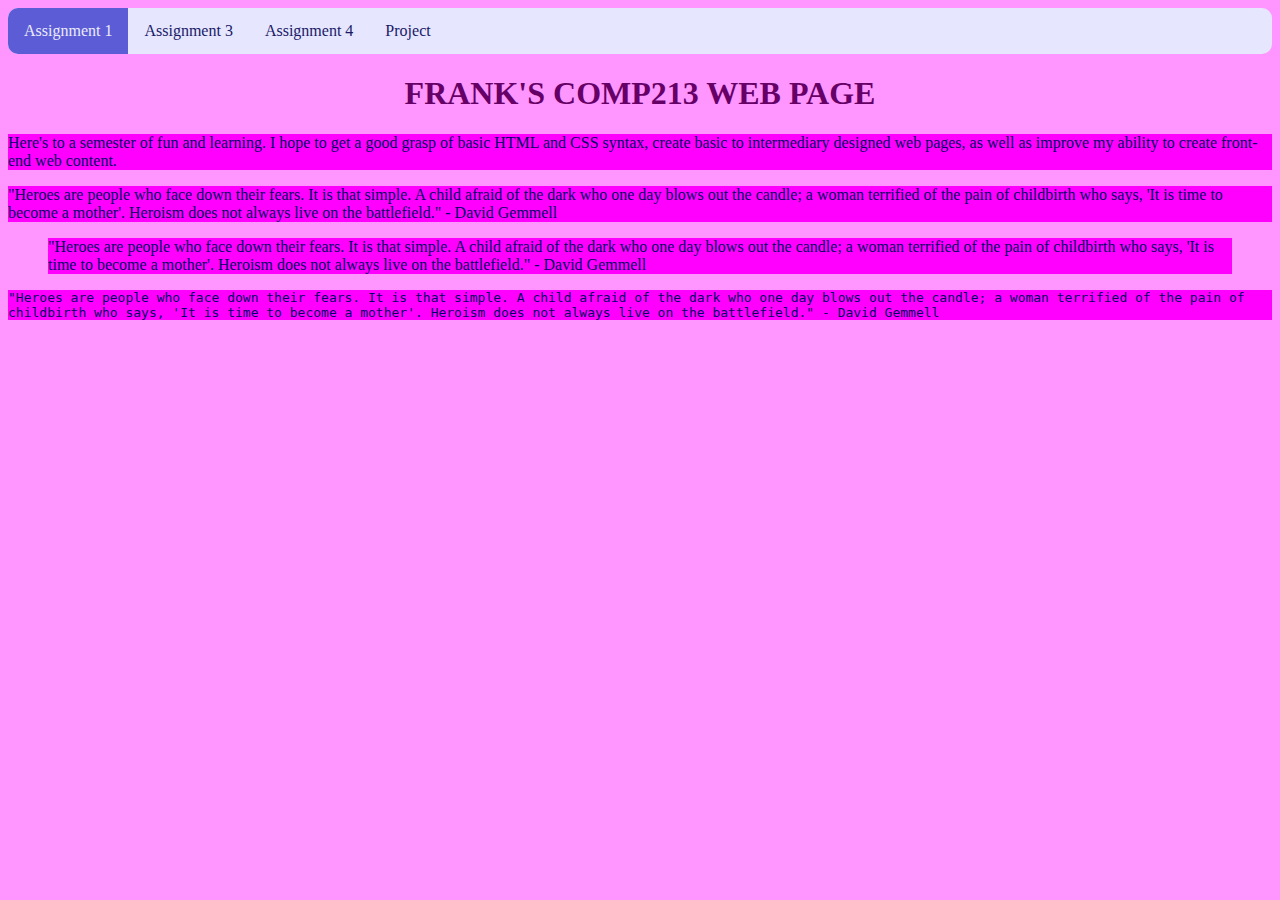
<file: assignment1.html>
<!DOCTYPE html>
<html>
<head>
	<link rel="stylesheet" type="text/css" href="COMP213style.css">
	<title>Assignment 01</title>
	<meta charset="utf-8">
	<meta name="author" content="Frank Zhou">
</head>
<body>
	<nav>
	<ul>
	<li><a class="active" href="#">Assignment 1</a></li>
	<li><a href="assignment3.html">Assignment 3</a></li>
	<li><a href="assignment4.html">Assignment 4</a></li>
	<li><a href="finalproject/projecthome.html">Project</a></li>
	</ul>
	</nav>
<main>
	<h1 id="index">Frank's COMP213 Web Page</h1>
	<p>Here's to a semester of fun and learning. I hope to get a good grasp of basic HTML
	and CSS syntax, create basic to intermediary designed web pages, as well as improve
	my ability to create front-end web content.</p>
	<!-- Above is what I plan to learn throughout the semester -->
	<p>"Heroes are people who face down their fears. It is that simple. A child afraid of the dark who one day blows out the candle; a woman terrified of the pain of childbirth who says, 'It is time to become a mother'. Heroism does not always live on the battlefield." - David Gemmell</p>
	<blockquote>"Heroes are people who face down their fears. It is that simple. A child afraid of the dark who one day blows out the candle; a woman terrified of the pain of childbirth who says, 'It is time to become a mother'. Heroism does not always live on the battlefield." - David Gemmell</blockquote>
	<pre>"Heroes are people who face down their fears. It is that simple. A child afraid of the dark who one day blows out the candle; a woman terrified of the pain of childbirth who says, 'It is time to become a mother'. Heroism does not always live on the battlefield." - David Gemmell</pre>
</main>
</body>
</html>
</file>
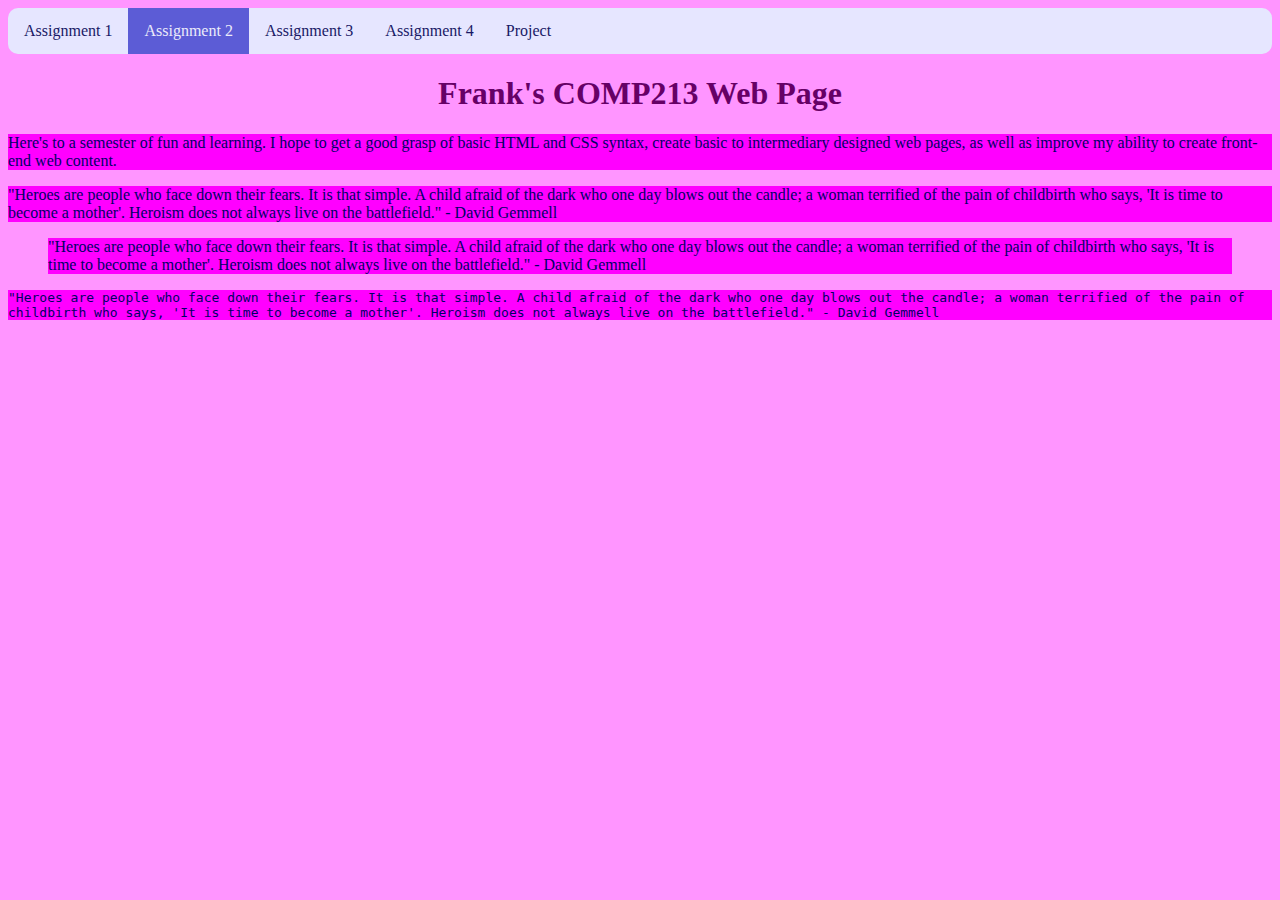
<file: assignment2.html>
<!DOCTYPE html>
<html>
<head>
	<link rel="stylesheet" type="text/css" href="COMP213style.css">
	<title>Assignment 02</title>
	<meta charset="utf-8">
	<meta name="author" content="Frank Zhou">
</head>
<body>
	<nav>
	<ul>
	<li><a href="assignment1.html">Assignment 1</a></li>
	<li><a class="active" href="#">Assignment 2</a></li>
	<li><a href="assignment3.html">Assignment 3</a></li>
	<li><a href="assignemnt4.html">Assignment 4</a></li>
	<li><a href="finalproject/projecthome.html">Project</a></li>
	</ul>
	</nav>
<main>
	<h1>Frank's COMP213 Web Page</h1>
	<p>Here's to a semester of fun and learning. I hope to get a good grasp of basic HTML
	and CSS syntax, create basic to intermediary designed web pages, as well as improve
	my ability to create front-end web content.</p>
	<!-- Above is what I plan to learn throughout the semester -->
	<p>"Heroes are people who face down their fears. It is that simple. A child afraid of the dark who one day blows out the candle; a woman terrified of the pain of childbirth who says, 'It is time to become a mother'. Heroism does not always live on the battlefield." - David Gemmell</p>
	<blockquote>"Heroes are people who face down their fears. It is that simple. A child afraid of the dark who one day blows out the candle; a woman terrified of the pain of childbirth who says, 'It is time to become a mother'. Heroism does not always live on the battlefield." - David Gemmell</blockquote>
	<pre>"Heroes are people who face down their fears. It is that simple. A child afraid of the dark who one day blows out the candle; a woman terrified of the pain of childbirth who says, 'It is time to become a mother'. Heroism does not always live on the battlefield." - David Gemmell</pre>
</main>
</body>
</html>
</file>
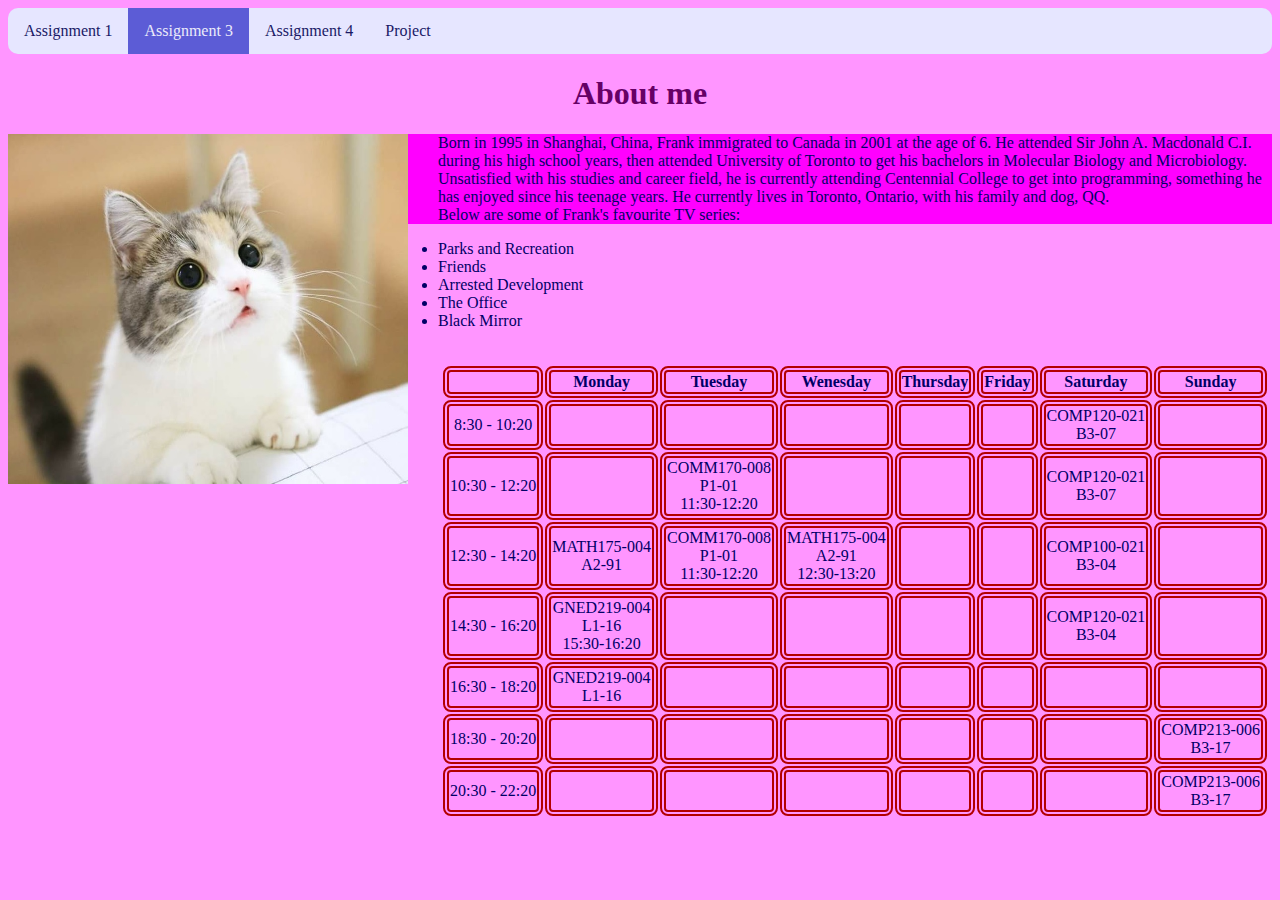
<file: assignment3.html>
<!DOCTYPE html>
<html>
<head>
	<link rel="stylesheet" type="text/css" href="COMP213style.css">
	<title>Assignment 03</title>
	<meta charset="utf-8">
	<meta name="author" content = "Frank Zhou">
</head>
<body>
	<nav>
	<ul>
	<li><a href="assignment1.html">Assignment 1</a></li>
	<li><a class="active" href="#">Assignment 3</a></li>
	<li><a href="assignment4.html">Assignment 4</a></li>
	<li><a href="finalproject/projecthome.html">Project</a></li>
	</ul>
	</nav>
<main>
	<h1>About me</h1>
	<img src="images/self.jpg" width="400" height="350" />
	<p id="about">Born in 1995 in Shanghai, China, Frank immigrated to Canada in 2001 at the age of 6. He attended Sir John A. Macdonald
	C.I. during his high school years, then attended University of Toronto to get his bachelors in Molecular Biology and 
	Microbiology. Unsatisfied with his studies and career field, he is currently attending Centennial College to get into programming,
	something he has enjoyed since his teenage years. He currently lives in Toronto, Ontario, with his family and dog, QQ.
	<br /> Below are some of Frank's favourite TV series: <br />
	<ul>
	<li>Parks and Recreation</li>
	<li>Friends</li>
	<li>Arrested Development</li>
	<li>The Office</li>
	<li>Black Mirror</li>
	</ul>
	<br />
	<!-- Above is what I plan to learn throughout the semester -->
	<table>	
	<tr>
	<th></th>
	<th>Monday</th>
	<th>Tuesday</th>
	<th>Wenesday</th>
	<th>Thursday</th>
	<th>Friday</th>
	<th>Saturday</th>
	<th>Sunday</th>
	</tr>
	<tr>
	<td>8:30 - 10:20</td><td></td><td></td><td></td><td></td><td><td>COMP120-021<br />B3-07</td></td><td></td>
	</tr>
	<tr>
	<td>10:30 - 12:20</td><td></td><td>COMM170-008<br />P1-01<br />11:30-12:20</td><td></td><td></td><td><td>COMP120-021<br />B3-07</td></td><td></td>
	</tr>
	<tr>
	<td>12:30 - 14:20</td><td>MATH175-004<br />A2-91</td><td>COMM170-008<br />P1-01<br />11:30-12:20</td><td>MATH175-004<br />A2-91<br />12:30-13:20</td><td></td><td><td>COMP100-021<br />B3-04</td></td><td></td>
	</tr>
	<tr>
	<td>14:30 - 16:20</td><td>GNED219-004<br />L1-16<br />15:30-16:20</td><td></td><td></td><td></td><td><td>COMP120-021<br />B3-04</td></td><td></td>
	</tr>
	<tr>
	<td>16:30 - 18:20</td><td>GNED219-004<br />L1-16<br /></td><td></td><td></td><td></td><td><td></td></td><td></td>
	</tr>
	<tr>
	<td>18:30 - 20:20</td><td></td><td></td><td></td><td></td><td><td></td></td><td>COMP213-006<br />B3-17</td>
	</tr>
	<tr>
	<td>20:30 - 22:20</td><td></td><td></td><td></td><td></td><td><td></td></td><td>COMP213-006<br />B3-17</td>
	</tr>
	</table>
	</p>
</main>
</body>
</html>
</file>
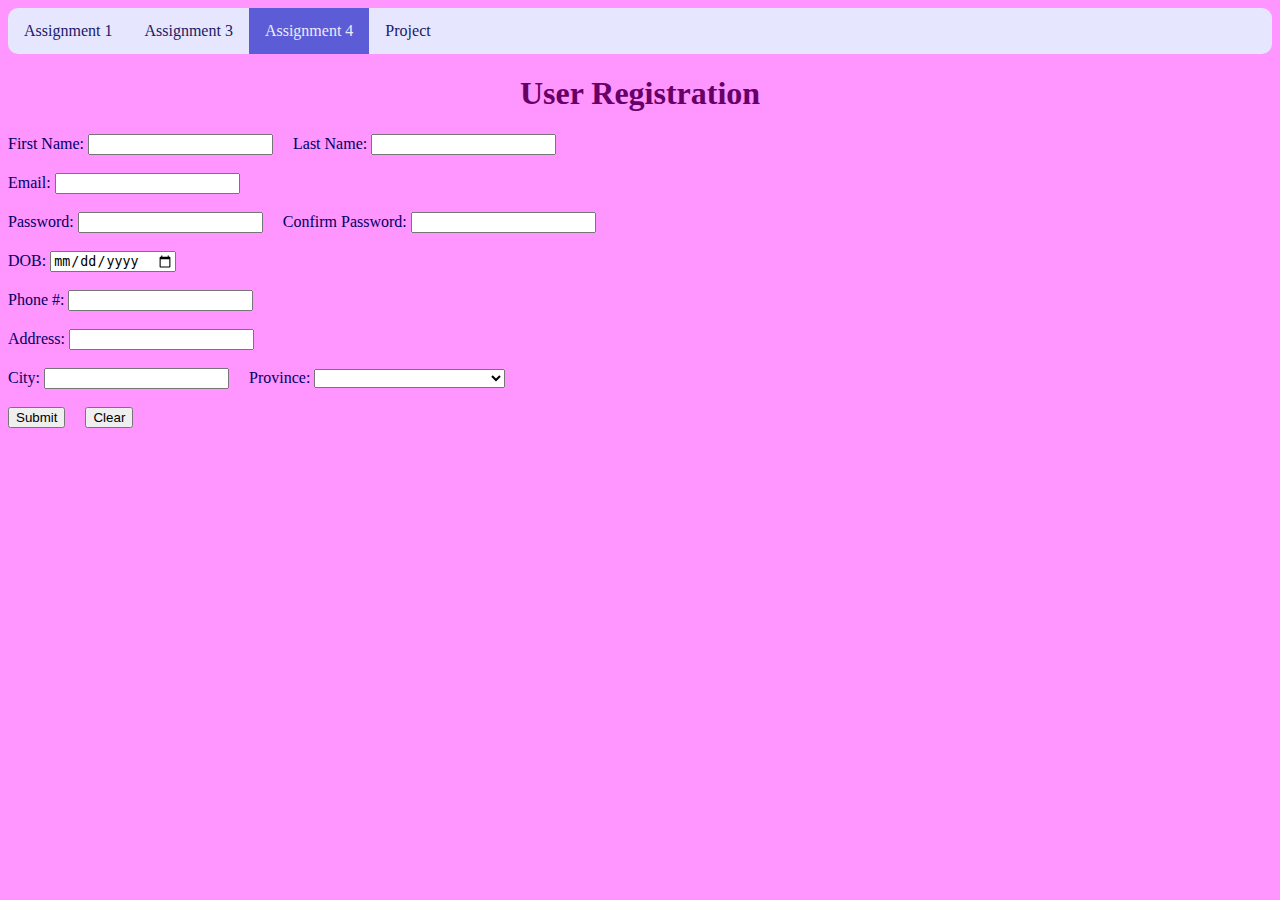
<file: assignment4.html>
<!DOCTYPE html>
<html>
<head>
	<link rel="stylesheet" type="text/css" href="COMP213style.css">
	<title>Assignment 04</title>
	<meta charset="utf-8">
	<meta name="author" content = "Frank Zhou">
</head>
<body>
	<nav>
	<ul>
	<li><a href="assignment1.html">Assignment 1</a></li>
	<li><a href="assignment3.html">Assignment 3</a></li>
	<li><a class="active"href="#">Assignment 4</a></li>
	<li><a href="finalproject/projecthome.html">Project</a></li>
	</ul>
	</nav>
<main>
	<form method="post">
	<h1>User Registration</h1>
	First Name: <input type="text" name="firstName"> &nbsp &nbsp
	Last Name: <input type="text" name="lastName"> <br /> <br />
	Email: <input type="email" name="userEmail"> <br /> <br />
	Password: <input type="password" name="userPassword"> &nbsp &nbsp
	Confirm Password: <input type="password" name="userPassword"> <br /> <br />
	DOB: <input type="date" name="dateOfBirth"> <br /> <br />
	Phone #: <input type="tel" name="userPhoneNum"> <br /> <br />
	Address: <input type="text" name="userAddress"> <br /> <br />
	City: <input type="text" name="userCity"> &nbsp &nbsp
	Province: <select name="province" >
		<option value="" disabled selected hidden></option>
		<option value="Alberta">Alberta</option>
		<option value="British Columbia">British Columbia</option>
		<option value="New Brunswick">New Brunswick</option>
		<option value="Newfoundland and Labrador">Newfoundland and Labrador</option>
		<option value="Northwest Territories">Northwest Territories</option>
		<option value="Nova Scotia">Nova Scotia</option>
		<option value="Nunavut">Nunavut</option>
		<option value="Ontario">Ontario</option>
		<option value="Prince Edward Island">Prince Edward Island</option>
		<option value="Quebec">Quebec</option>
		<option value="Saskatchewan">Saskatchewan</option>
		<option value="Yukon">Yukon</option>
		</select> <br /> <br />
	<input type="submit" name="submit" value="Submit"> &nbsp &nbsp 
	<input type="reset" name="clear" value="Clear">
	</form>
</main>
</body>
</html>
</file>
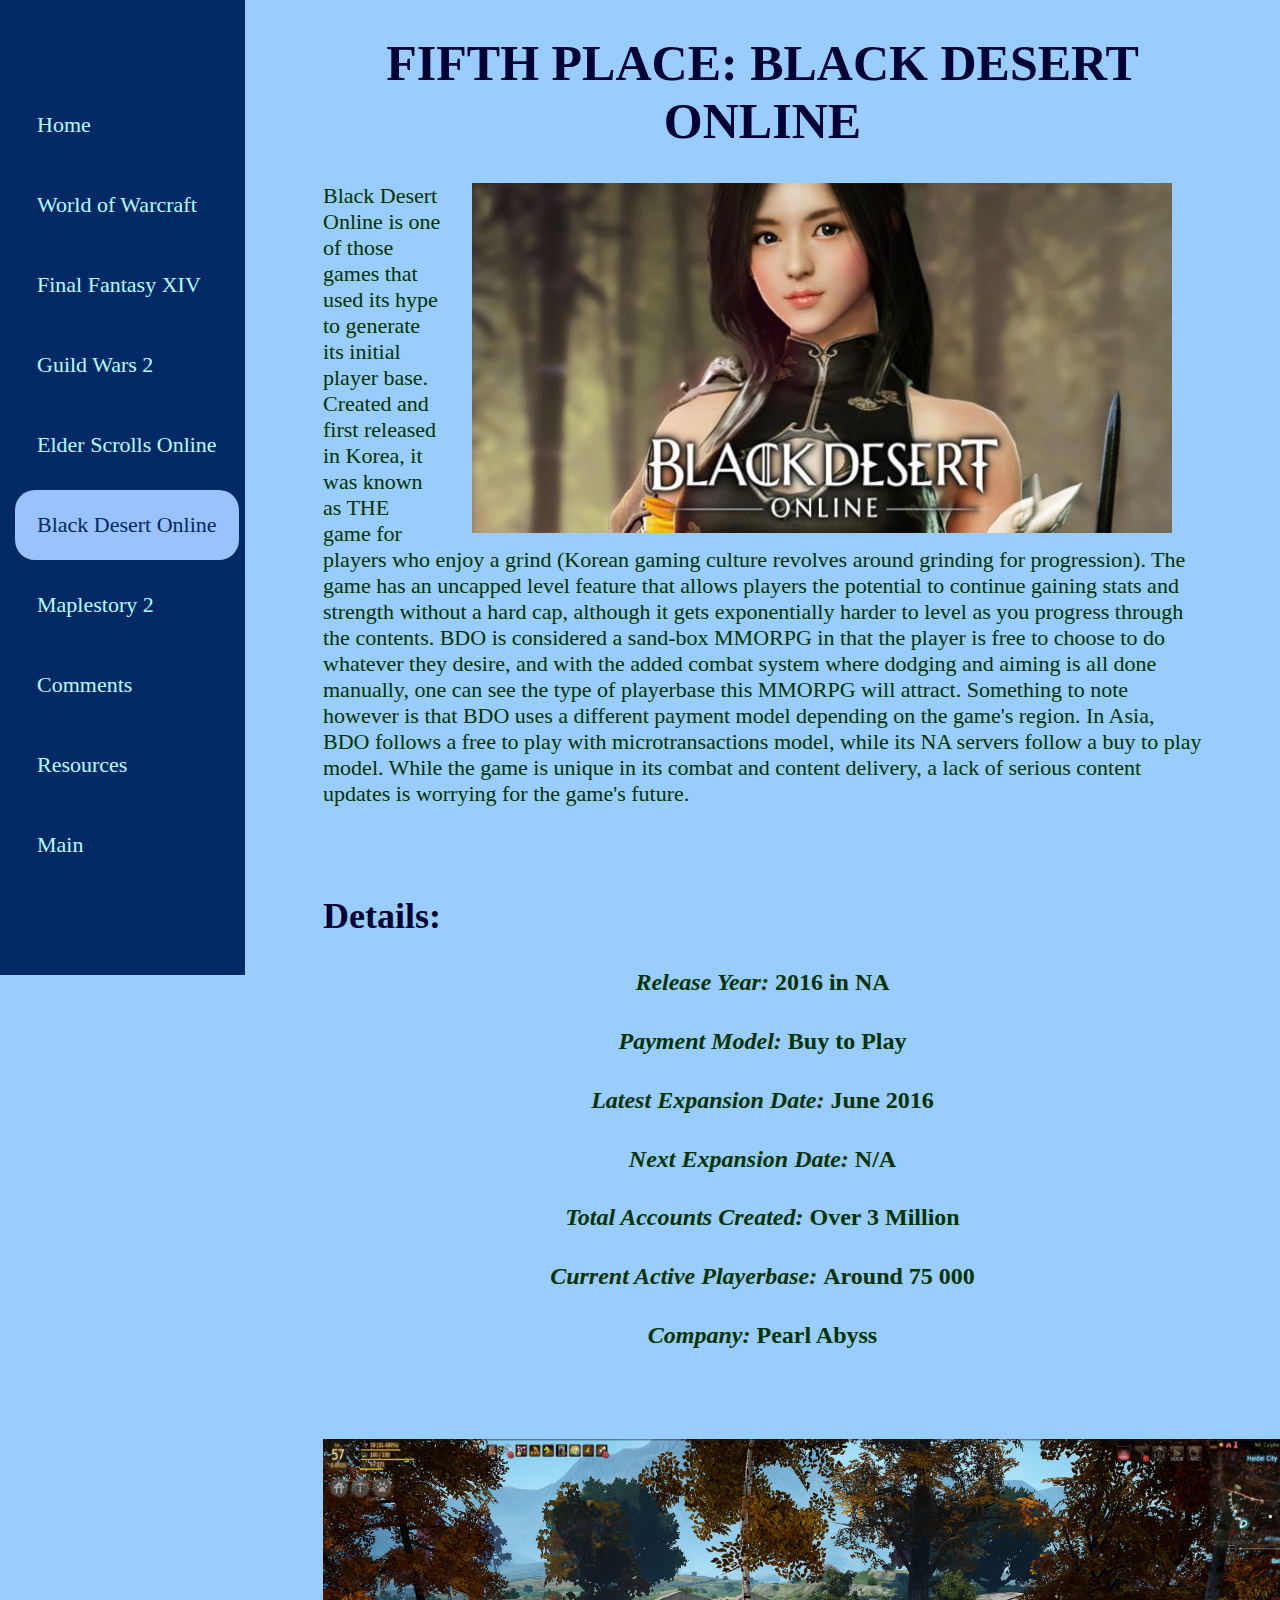
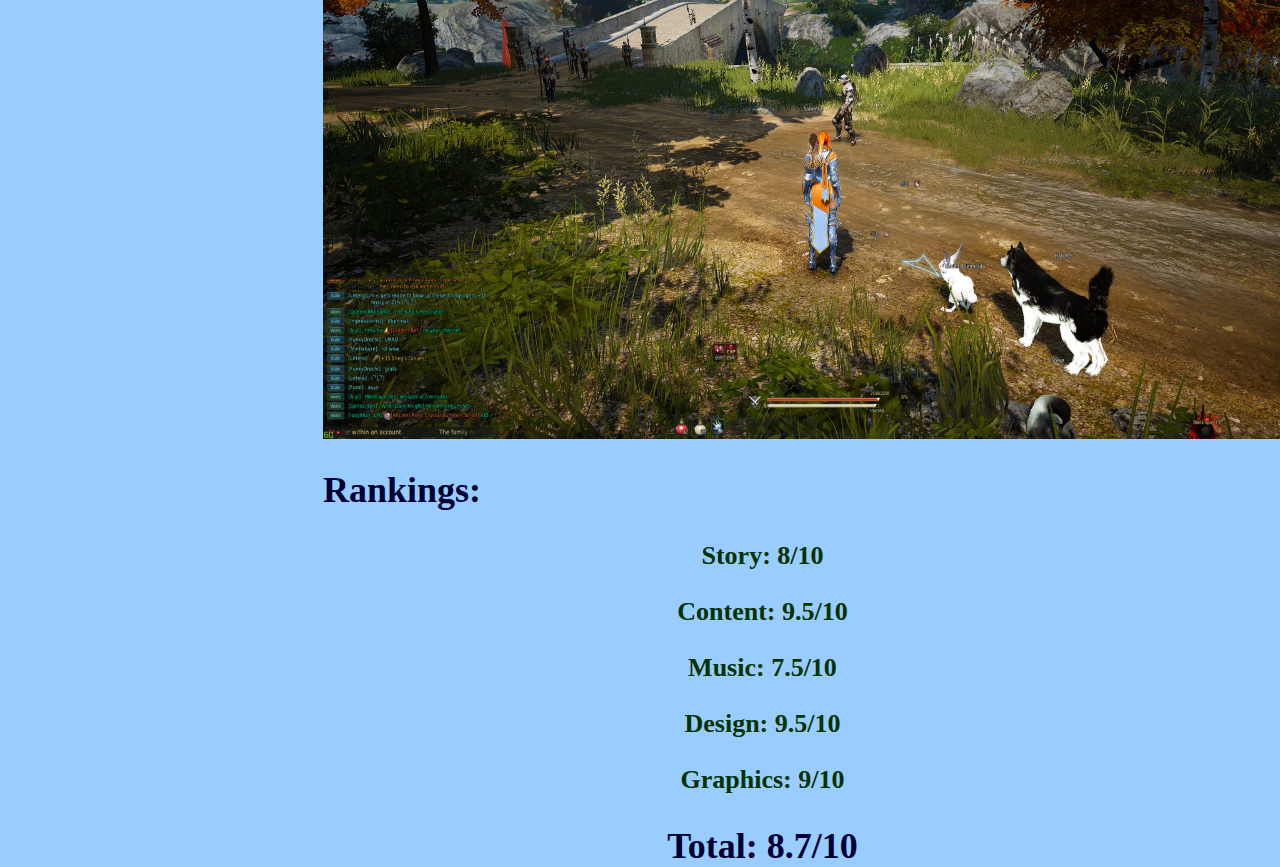
<file: finalproject/bdo5.html>
<!-- Made by Frank Zhou for COMP213 
Winter Semester of 2018
Student ID 301000287 -->
<!DOCTYPE html>
<html>
<head>
	<link rel="stylesheet" type="text/css" href="projectstyle.css">
	<title>Fifth Place: Black Desert Online</title>
	<meta charset="utf-8">
	<meta name="author" content="Frank Zhou">
</head>
<body>
	<div class="sidenav">
	<nav>
	<ul>
	<li><a href="projecthome.html">Home</a></li>
	<li><a href="wow1.html">World of Warcraft</a></li>
	<li><a href="ffxiv2.html">Final Fantasy XIV</a></li>
	<li><a href="gw23.html">Guild Wars 2</a></li>
	<li><a href="eso4.html">Elder Scrolls Online</a></li>
	<li><a class="active" href="#">Black Desert Online</a></li>
	<li><a href="ms26.html">Maplestory 2</a></li>	
	<li><a href="survey.html">Comments</a></li>	
	<li><a href="ref.html">Resources</a></li>	
	<li><a href="../index.html">Main</a></li>
	</ul>
	</nav>
	</div>
<main>
	<div class="main">
	<h1>FIFTH PLACE: BLACK DESERT ONLINE</h1>
	<a href="https://www.blackdesertonline.com/"><img src="images/bdopagelogo.jpg" width="700" height="350" alt="BDO Logo" class="rightimg"/></a>
	<p>Black Desert Online is one of those games that used its hype to generate its initial player base. Created and first released in Korea, it was known as THE game for players who enjoy 
	a grind (Korean gaming culture revolves around grinding for progression). The game has an uncapped level feature that allows players the potential to continue gaining stats and strength
	without a hard cap, although it gets exponentially harder to level as you progress through the contents. BDO is considered a sand-box MMORPG in that the player is free to choose to do whatever they desire,
	and with the added combat system where dodging and aiming is all done manually, one can see the type of playerbase this MMORPG will attract. Something to note however is that BDO uses a different payment model
	depending on the game's region. In Asia, BDO follows a free to play with microtransactions model, while its NA servers follow a buy to play model. While the game is unique in its combat and content delivery,
	a lack of serious content updates is worrying for the game's future.</p>
	<br /> <br />
	<p><h2>Details: <h2>
	<h4><em><b>Release Year: </b></em>2016 in NA</h4>
	<h4><em>Payment Model: </em>Buy to Play</h4>
	<h4><em>Latest Expansion Date: </em>June 2016</h4>
	<h4><em>Next Expansion Date: </em>N/A</h4>
	<h4><em>Total Accounts Created: </em>Over 3 Million</h4>
	<h4><em>Current Active Playerbase: </em>Around 75 000</h4>
	<h4><em>Company: </em>Pearl Abyss</h4>
	<br /> <br /></p>
	<p>
	<img src="images/bdoingame.jpg" width="1000" height="600" alt="Ingame UI" class="centerimg">
	<a name="Rankings"><h2>Rankings:</h2></a>
	<h3>Story: 8/10</h3>
	<h3>Content: 9.5/10</h3>
	<h3>Music: 7.5/10</h3>
	<h3>Design: 9.5/10</h3>
	<h3>Graphics: 9/10</h3>
	<h2 align="center">Total: 8.7/10</h2>
	</p>
	</div>
</main>
</body>
</html>
</file>
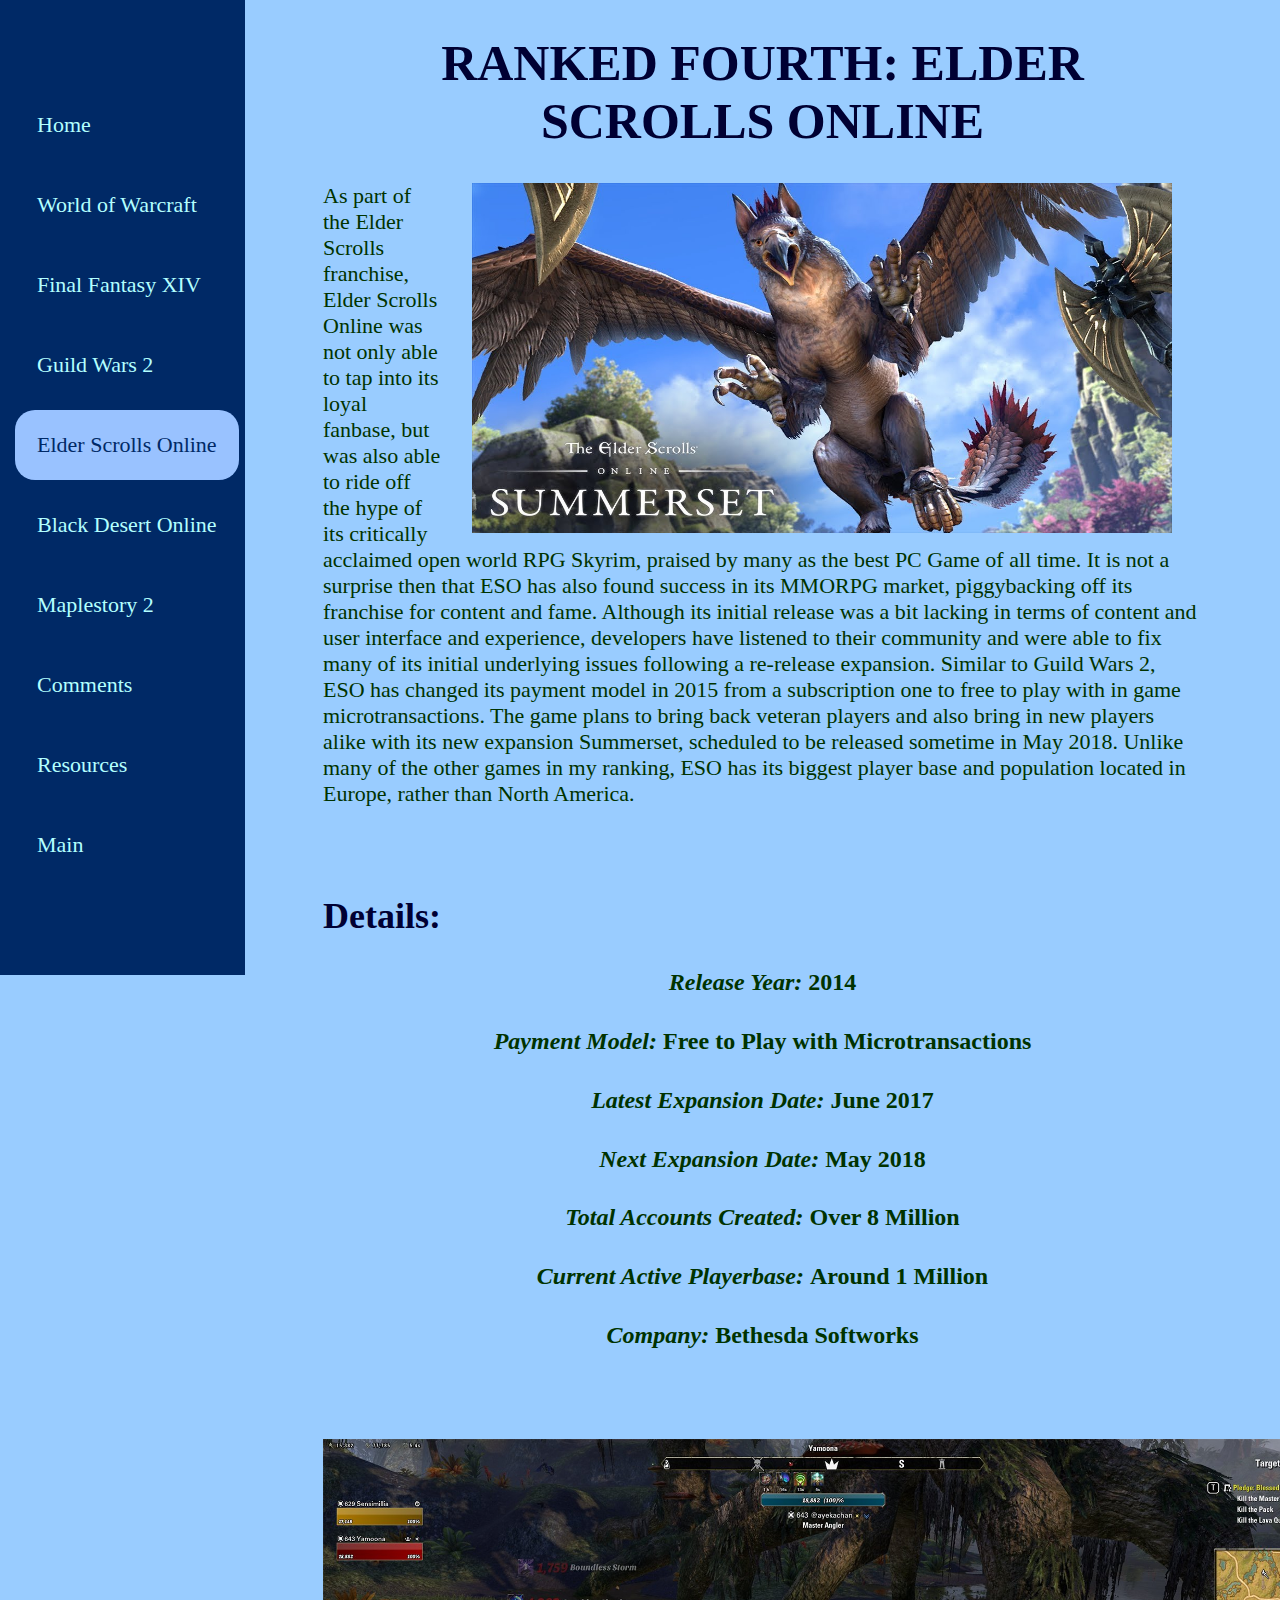
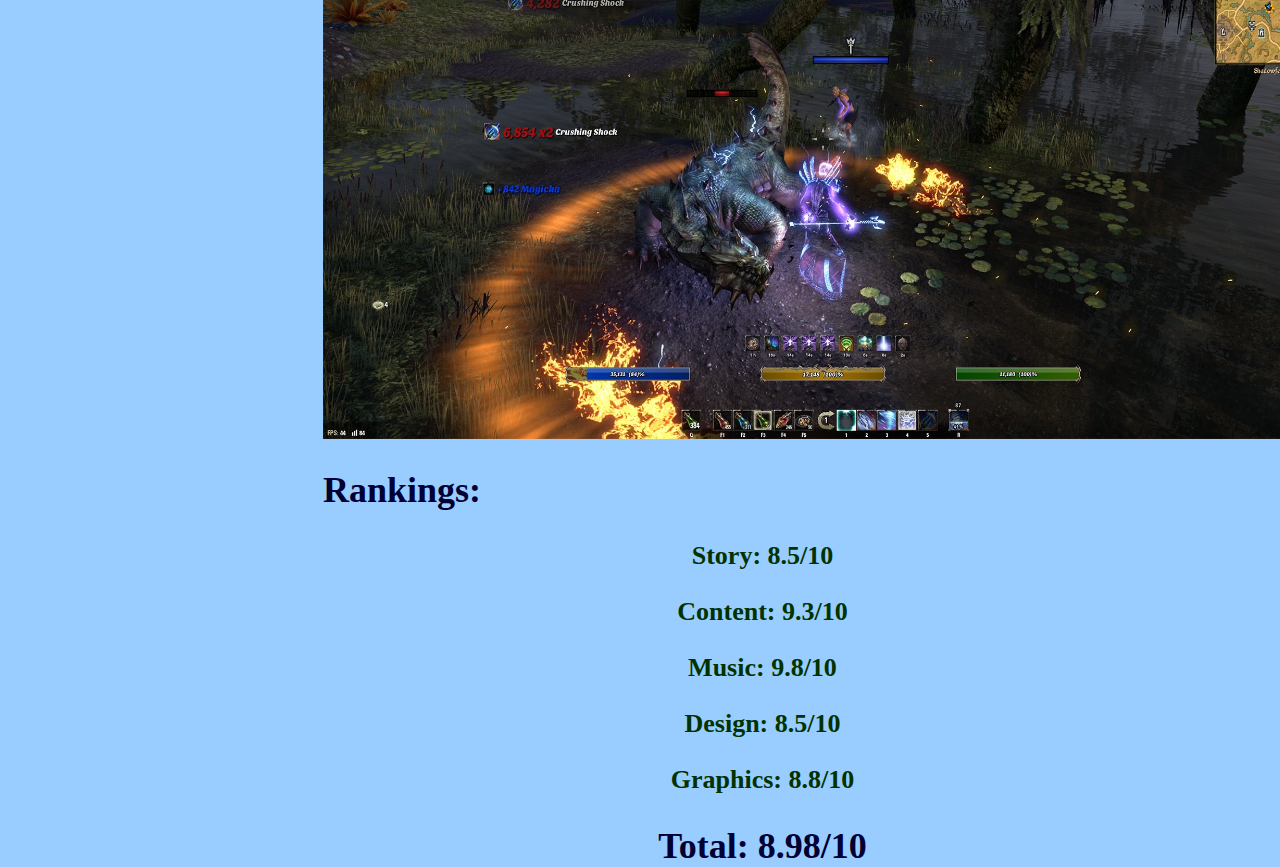
<file: finalproject/eso4.html>
<!-- Made by Frank Zhou for COMP213 
Winter Semester of 2018
Student ID 301000287 -->
<!DOCTYPE html>
<html>
<head>
	<link rel="stylesheet" type="text/css" href="projectstyle.css">
	<title>Fourth Place: Elder Scrolls Online</title>
	<meta charset="utf-8">
	<meta name="author" content="Frank Zhou">
</head>
<body>
	<div class="sidenav">
	<nav>
	<ul>
	<li><a href="projecthome.html">Home</a></li>
	<li><a href="wow1.html">World of Warcraft</a></li>
	<li><a href="ffxiv2.html">Final Fantasy XIV</a></li>
	<li><a href="gw23.html">Guild Wars 2</a></li>
	<li><a class="active" href="#">Elder Scrolls Online</a></li>
	<li><a href="bdo5.html">Black Desert Online</a></li>
	<li><a href="ms26.html">Maplestory 2</a></li>	
	<li><a href="survey.html">Comments</a></li>	
	<li><a href="ref.html">Resources</a></li>	
	<li><a href="../index.html">Main</a></li>
	</ul>
	</nav>
	</div>
<main>
	<div class="main">
	<h1>RANKED FOURTH: ELDER SCROLLS ONLINE</h1>
	<a href="https://www.elderscrollsonline.com/"><img src="images/esopagelogo.jpg" width="700" height="350" alt="ESO Logo" class="rightimg"/></a>
	<p>As part of the Elder Scrolls franchise, Elder Scrolls Online was not only able to tap into its loyal fanbase, but was also able to ride off the hype of its
	critically acclaimed open world RPG Skyrim, praised by many as the best PC Game of all time. It is not a surprise then that ESO has also found success in its MMORPG market,
	piggybacking off its franchise for content and fame. Although its initial release was a bit lacking in terms of content and user interface and experience, developers have
	listened to their community and were able to fix many of its initial underlying issues following a re-release expansion. Similar to Guild Wars 2, ESO has changed its payment model
	in 2015 from a subscription one to free to play with in game microtransactions. The game plans to bring back veteran players and also bring in new players alike with its new expansion
	Summerset, scheduled to be released sometime in May 2018. Unlike many of the other games in my ranking, ESO has its biggest player base and population located in Europe, rather than
	North America.
	</p>
	<br /> <br />
	<p><h2>Details: <h2>
	<h4><em><b>Release Year: </b></em>2014</h4>
	<h4><em>Payment Model: </em>Free to Play with Microtransactions</h4>
	<h4><em>Latest Expansion Date: </em>June 2017</h4>
	<h4><em>Next Expansion Date: </em>May 2018</h4>
	<h4><em>Total Accounts Created: </em>Over 8 Million</h4>
	<h4><em>Current Active Playerbase:  </em>Around 1 Million</h4>
	<h4><em>Company: </em>Bethesda Softworks</h4>
	<br /> <br /></p>
	<p>
	<img src="images/esoingame.jpg" width="1000" height="600" alt="Ingame UI" class="centerimg">
	<a name="Rankings"><h2>Rankings:</h2></a>
	<h3>Story: 8.5/10</h3>
	<h3>Content: 9.3/10</h3>
	<h3>Music: 9.8/10</h3>
	<h3>Design: 8.5/10</h3>
	<h3>Graphics: 8.8/10</h3>
	<h2 align="center">Total: 8.98/10</h2>
	</p>
	</div>
</main>
</body>
</html>
</file>
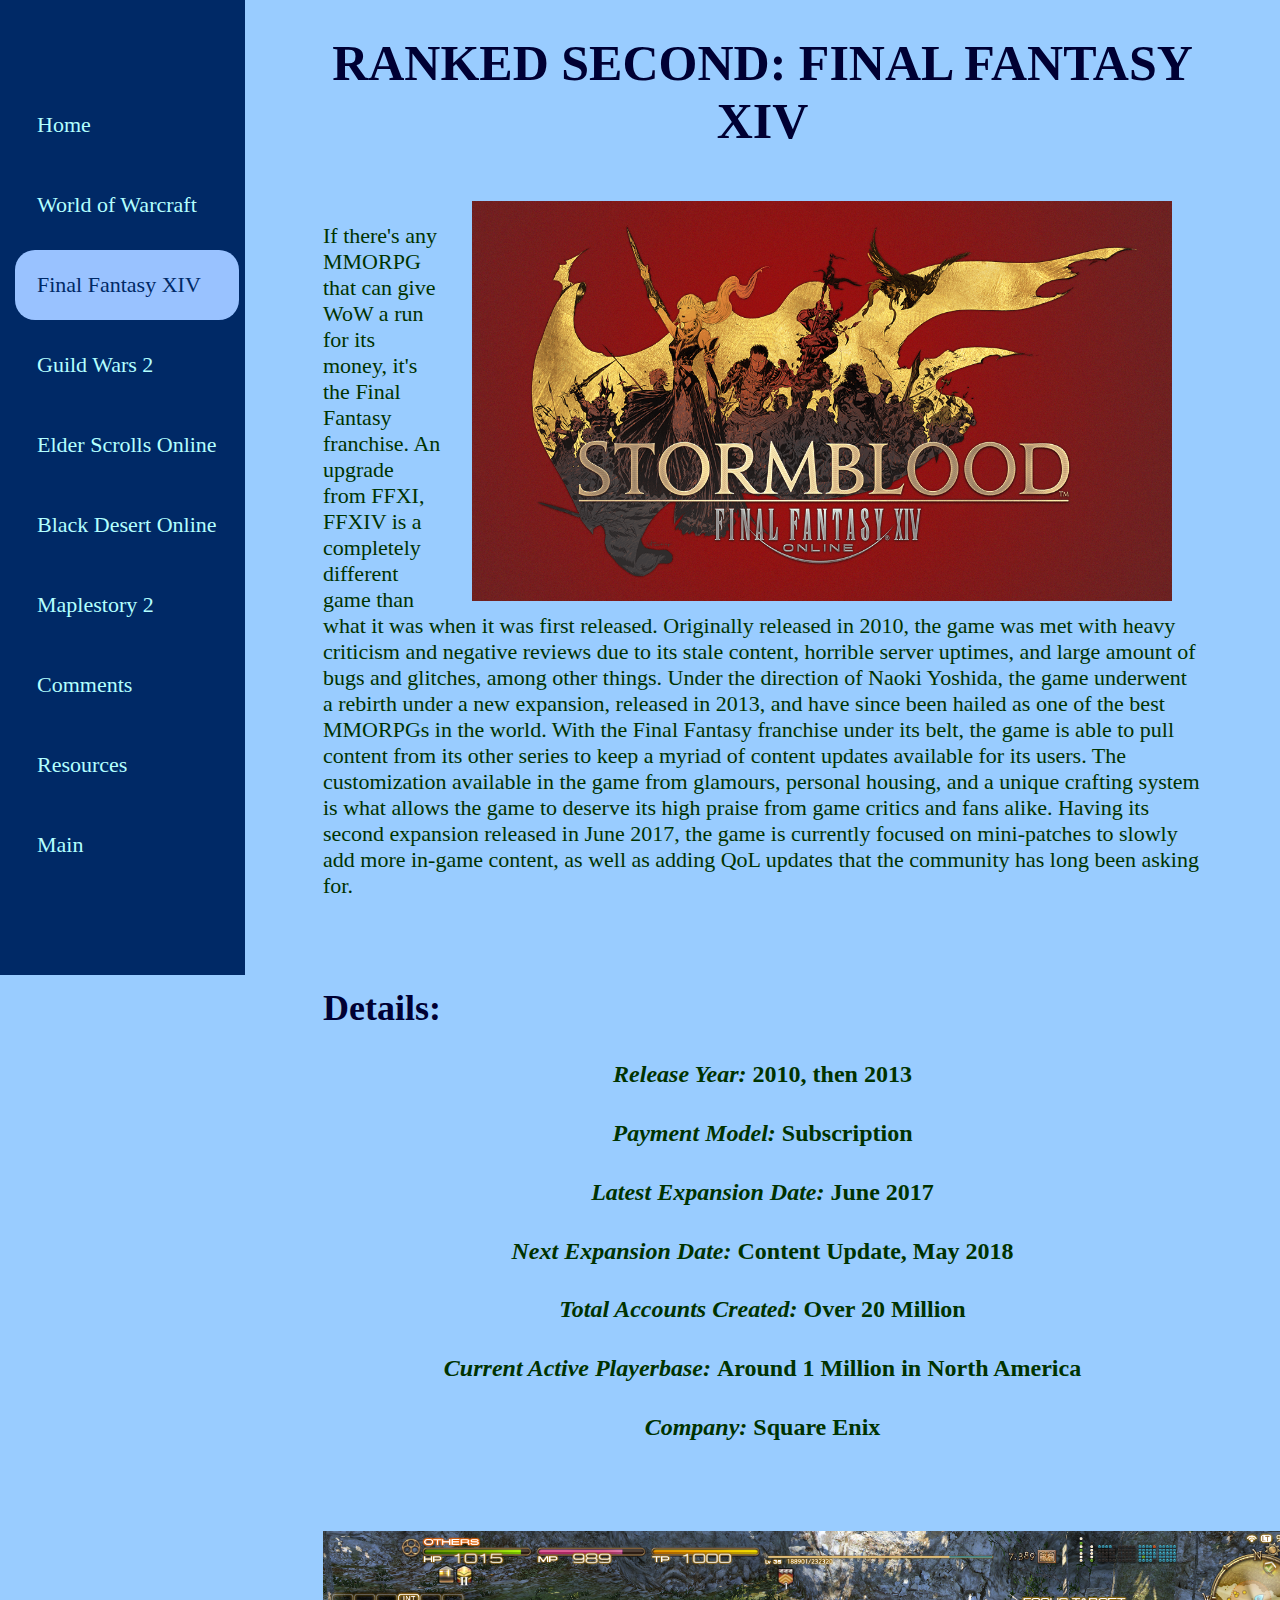
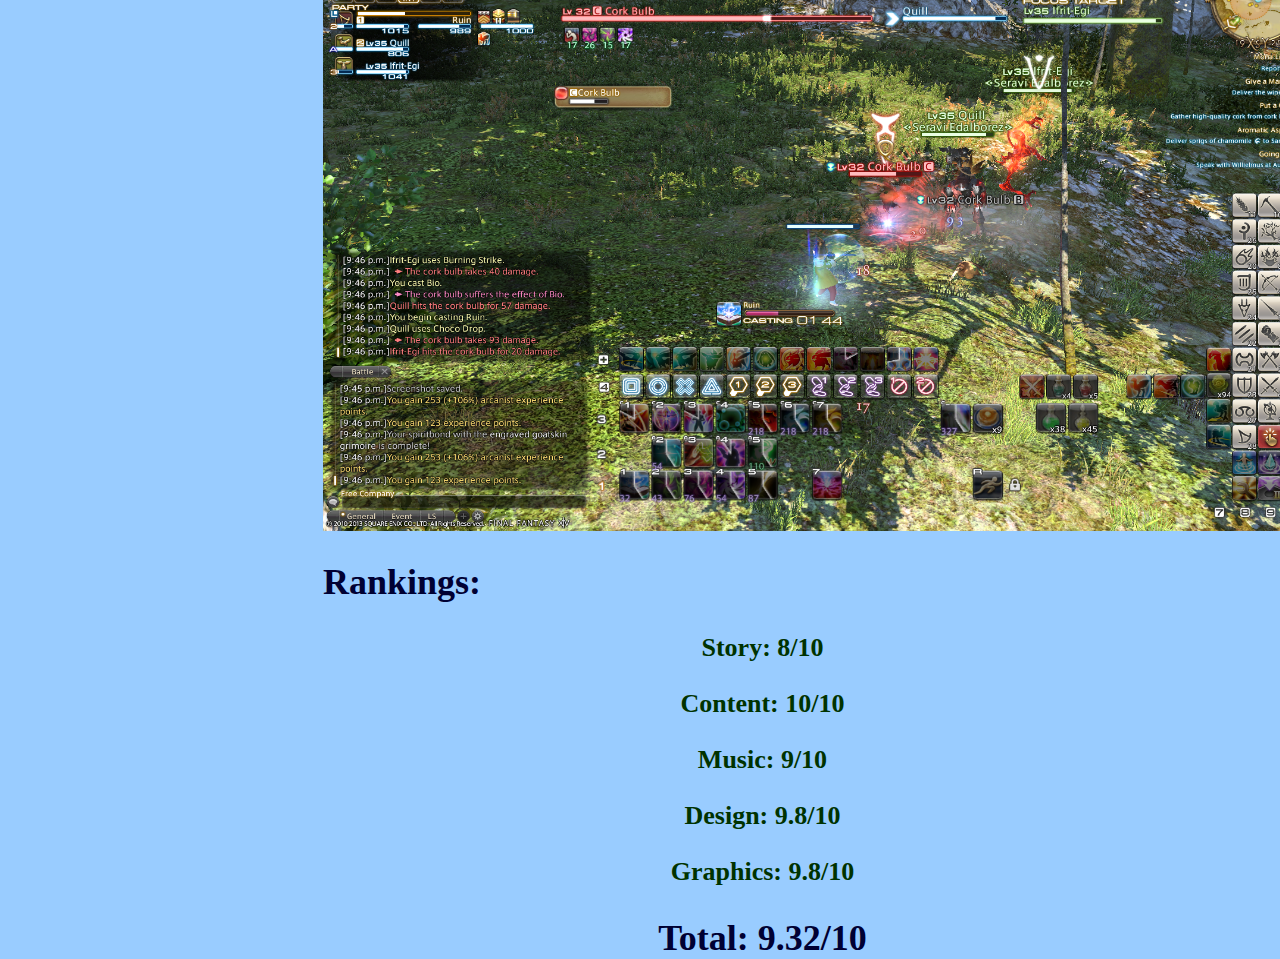
<file: finalproject/ffxiv2.html>
<!-- Made by Frank Zhou for COMP213 
Winter Semester of 2018
Student ID 301000287 -->
<!DOCTYPE html>
<html>
<head>
	<link rel="stylesheet" type="text/css" href="projectstyle.css">
	<title>Second Place: Final Fantasy FFXIV</title>
	<meta charset="utf-8">
	<meta name="author" content="Frank Zhou">
</head>
<body>
	<div class="sidenav">
	<nav>
	<ul>
	<li><a href="projecthome.html">Home</a></li>
	<li><a href="wow1.html">World of Warcraft</a></li>
	<li><a class="active" href="#">Final Fantasy XIV</a></li>
	<li><a href="gw23.html">Guild Wars 2</a></li>
	<li><a href="eso4.html">Elder Scrolls Online</a></li>
	<li><a href="bdo5.html">Black Desert Online</a></li>
	<li><a href="ms26.html">Maplestory 2</a></li>	
	<li><a href="survey.html">Comments</a></li>	
	<li><a href="ref.html">Resources</a></li>	
	<li><a href="../index.html">Main</a></li>
	</ul>
	</nav>
	</div>
<main>
	<div class="main">
	<h1>RANKED SECOND: FINAL FANTASY XIV</h1> <br />
	<a href="https://www.finalfantasyxiv.com/"><img src="images/ffxivpagelogo.png" width="700" height="400" alt="FFXIV Logo" class="rightimg"/></a>
	<p>If there's any MMORPG that can give WoW a run for its money, it's the Final Fantasy franchise. An upgrade from FFXI, FFXIV is a completely different game than what it was
	when it was first released. Originally released in 2010, the game was met with heavy criticism and negative reviews due to its stale content, horrible server uptimes, and large amount
	of bugs and glitches, among other things. Under the direction of Naoki Yoshida, the game underwent a rebirth under a new expansion, released in 2013, and have since been hailed
	as one of the best MMORPGs in the world. With the Final Fantasy franchise under its belt, the game is able to pull content from its other series to keep a myriad of content updates
	available for its users. The customization available in the game from glamours, personal housing, and a unique crafting system is what allows the game to deserve its high praise
	from game critics and fans alike. Having its second expansion released in June 2017, the game is currently focused on mini-patches to slowly add more in-game content, as well as adding
	QoL updates that the community has long been asking for.</p>
	<br /> <br />
	<p><h2>Details: <h2>
	<h4><em><b>Release Year: </b></em>2010, then 2013</h4>
	<h4><em>Payment Model: </em>Subscription</h4>
	<h4><em>Latest Expansion Date: </em>June 2017</h4>
	<h4><em>Next Expansion Date: </em>Content Update, May 2018</h4>
	<h4><em>Total Accounts Created: </em>Over 20 Million</h4>
	<h4><em>Current Active Playerbase:  </em>Around 1 Million in North America</h4>
	<h4><em>Company: </em>Square Enix</h4>
	<br /> <br /></p>
	<p>
	<img src="images/ffxivingame.png" width="1000" height="600" alt="Ingame UI" class="centerimg">
	<a name="Rankings"><h2>Rankings:</h2></a>
	<h3>Story: 8/10</h3>
	<h3>Content: 10/10</h3>
	<h3>Music: 9/10</h3>
	<h3>Design: 9.8/10</h3>
	<h3>Graphics: 9.8/10</h3>
	<h2 align="center">Total: 9.32/10</h2>
	</p>
	</div>
</main>
</body>
</html>
</file>
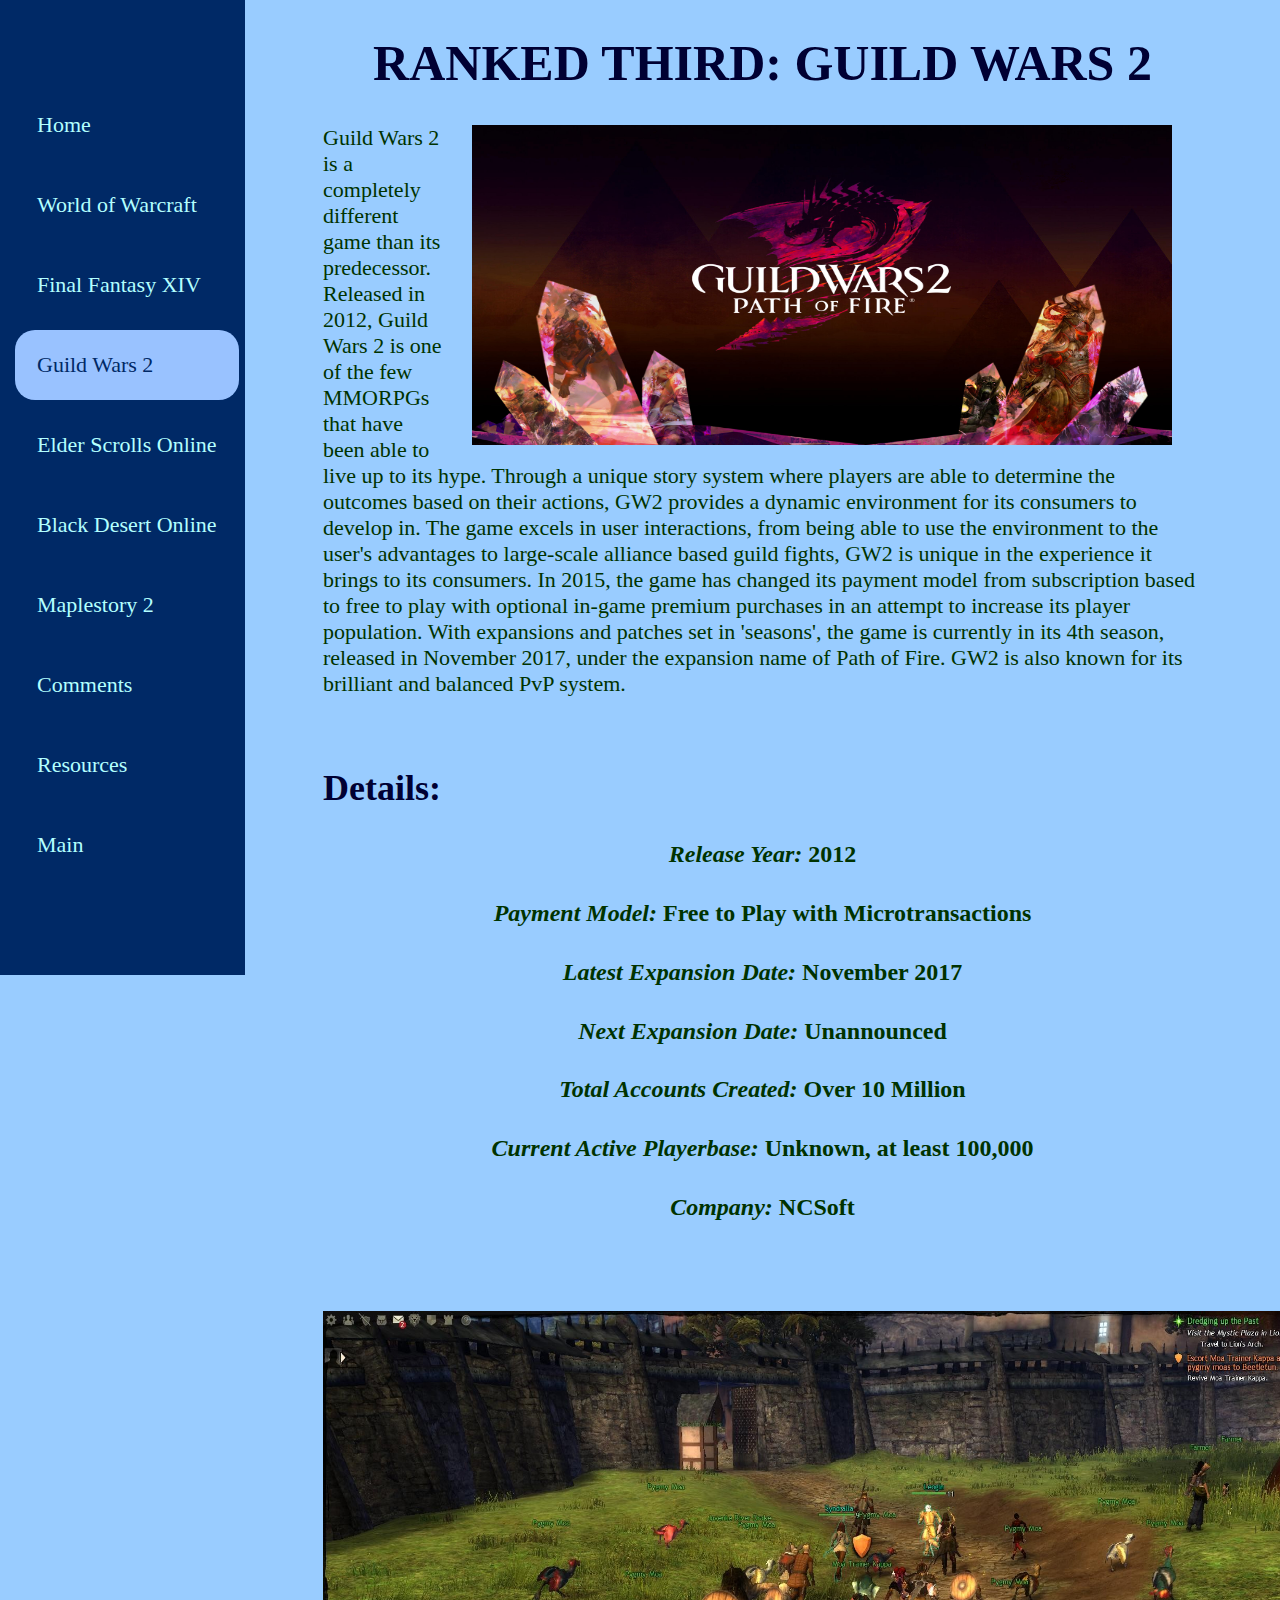
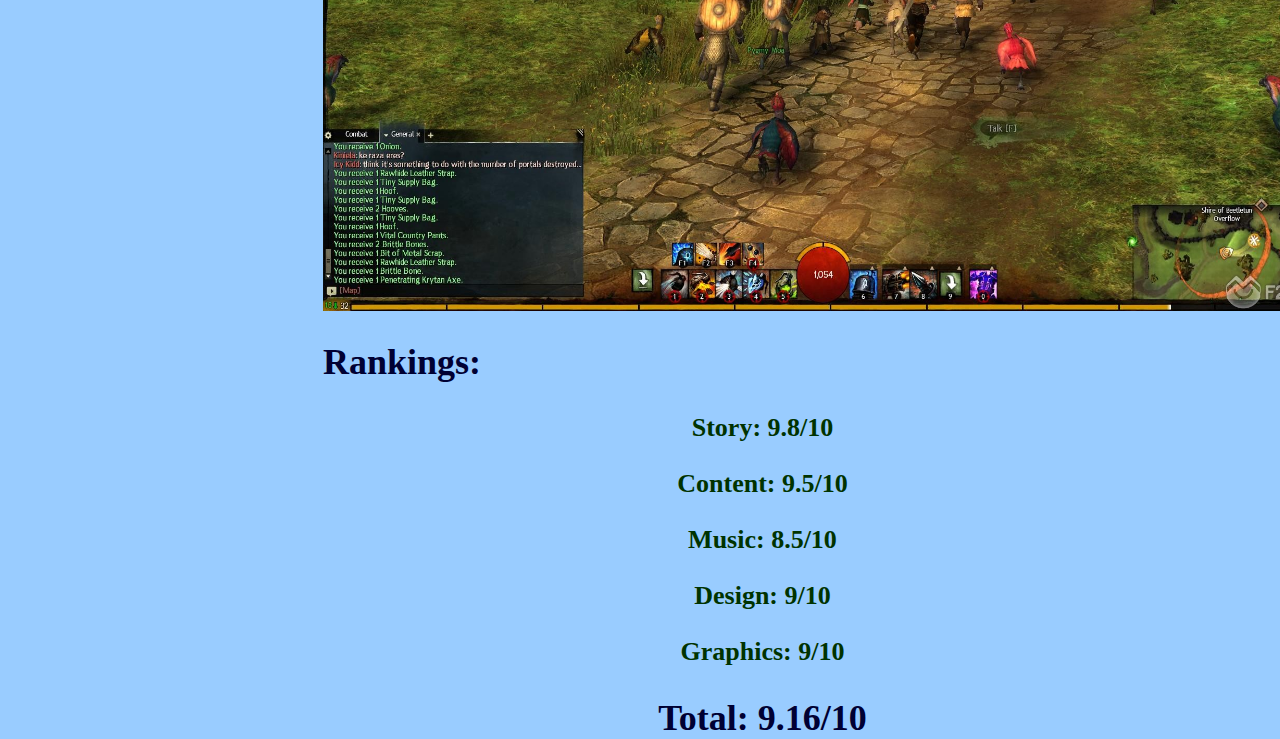
<file: finalproject/gw23.html>
<!-- Made by Frank Zhou for COMP213 
Winter Semester of 2018
Student ID 301000287 -->
<!DOCTYPE html>
<html>
<head>
	<link rel="stylesheet" type="text/css" href="projectstyle.css">
	<title>Third Place: Guild Wars 2</title>
	<meta charset="utf-8">
	<meta name="author" content="Frank Zhou">
</head>
<body>
	<div class="sidenav">
	<nav>
	<ul>
	<li><a href="projecthome.html">Home</a></li>
	<li><a href="wow1.html">World of Warcraft</a></li>
	<li><a href="ffxiv2.html">Final Fantasy XIV</a></li>
	<li><a class="active" href="#">Guild Wars 2</a></li>
	<li><a href="eso4.html">Elder Scrolls Online</a></li>
	<li><a href="bdo5.html">Black Desert Online</a></li>
	<li><a href="ms26.html">Maplestory 2</a></li>	
	<li><a href="survey.html">Comments</a></li>	
	<li><a href="ref.html">Resources</a></li>	
	<li><a href="../index.html">Main</a></li>
	</ul>
	</nav>
	</div>
<main>
	<div class="main">
	<h1>RANKED THIRD: GUILD WARS 2</h1>
	<a href="https://www.guildwars2.com/"><img src="images/gw2pagelogo.jpg" width="700" height="320" alt="GW2 Logo" class="rightimg"/></a>
	<p>Guild Wars 2 is a completely different game than its predecessor. Released in 2012, Guild Wars 2 is one of the few MMORPGs that have been able to live up to its hype.
	Through a unique story system where players are able to determine the outcomes based on their actions, GW2 provides a dynamic environment for its consumers to develop in. The game
	excels in user interactions, from being able to use the environment to the user's advantages to large-scale alliance based guild fights, GW2 is unique in the experience it brings to its
	consumers. In 2015, the game has changed its payment model from subscription based to free to play with optional in-game premium purchases in an attempt to increase its player population.
	With expansions and patches set in 'seasons', the game is currently in its 4th season, released in November 2017, under the expansion name of Path of Fire. GW2 is also known for its brilliant
	and balanced PvP system.</p>
	<br /> 
	<p><h2>Details: <h2>
	<h4><em><b>Release Year: </b></em>2012</h4>
	<h4><em>Payment Model: </em>Free to Play with Microtransactions</h4>
	<h4><em>Latest Expansion Date: </em>November 2017</h4>
	<h4><em>Next Expansion Date: </em>Unannounced</h4>
	<h4><em>Total Accounts Created: </em>Over 10 Million</h4>
	<h4><em>Current Active Playerbase:  </em>Unknown, at least 100,000</h4>
	<h4><em>Company: </em>NCSoft</h4>
	<br /> <br /></p>
	<p>
	<img src="images/gw2ingame.jpg" width="1000" height="600" alt="Ingame UI" class="centerimg">
	<a name="Rankings"><h2>Rankings:</h2></a>
	<h3>Story: 9.8/10</h3>
	<h3>Content: 9.5/10</h3>
	<h3>Music: 8.5/10</h3>
	<h3>Design: 9/10</h3>
	<h3>Graphics: 9/10</h3>
	<h2 align="center">Total: 9.16/10</h2>
	</p>
	</div>
</main>
</body>
</html>
</file>
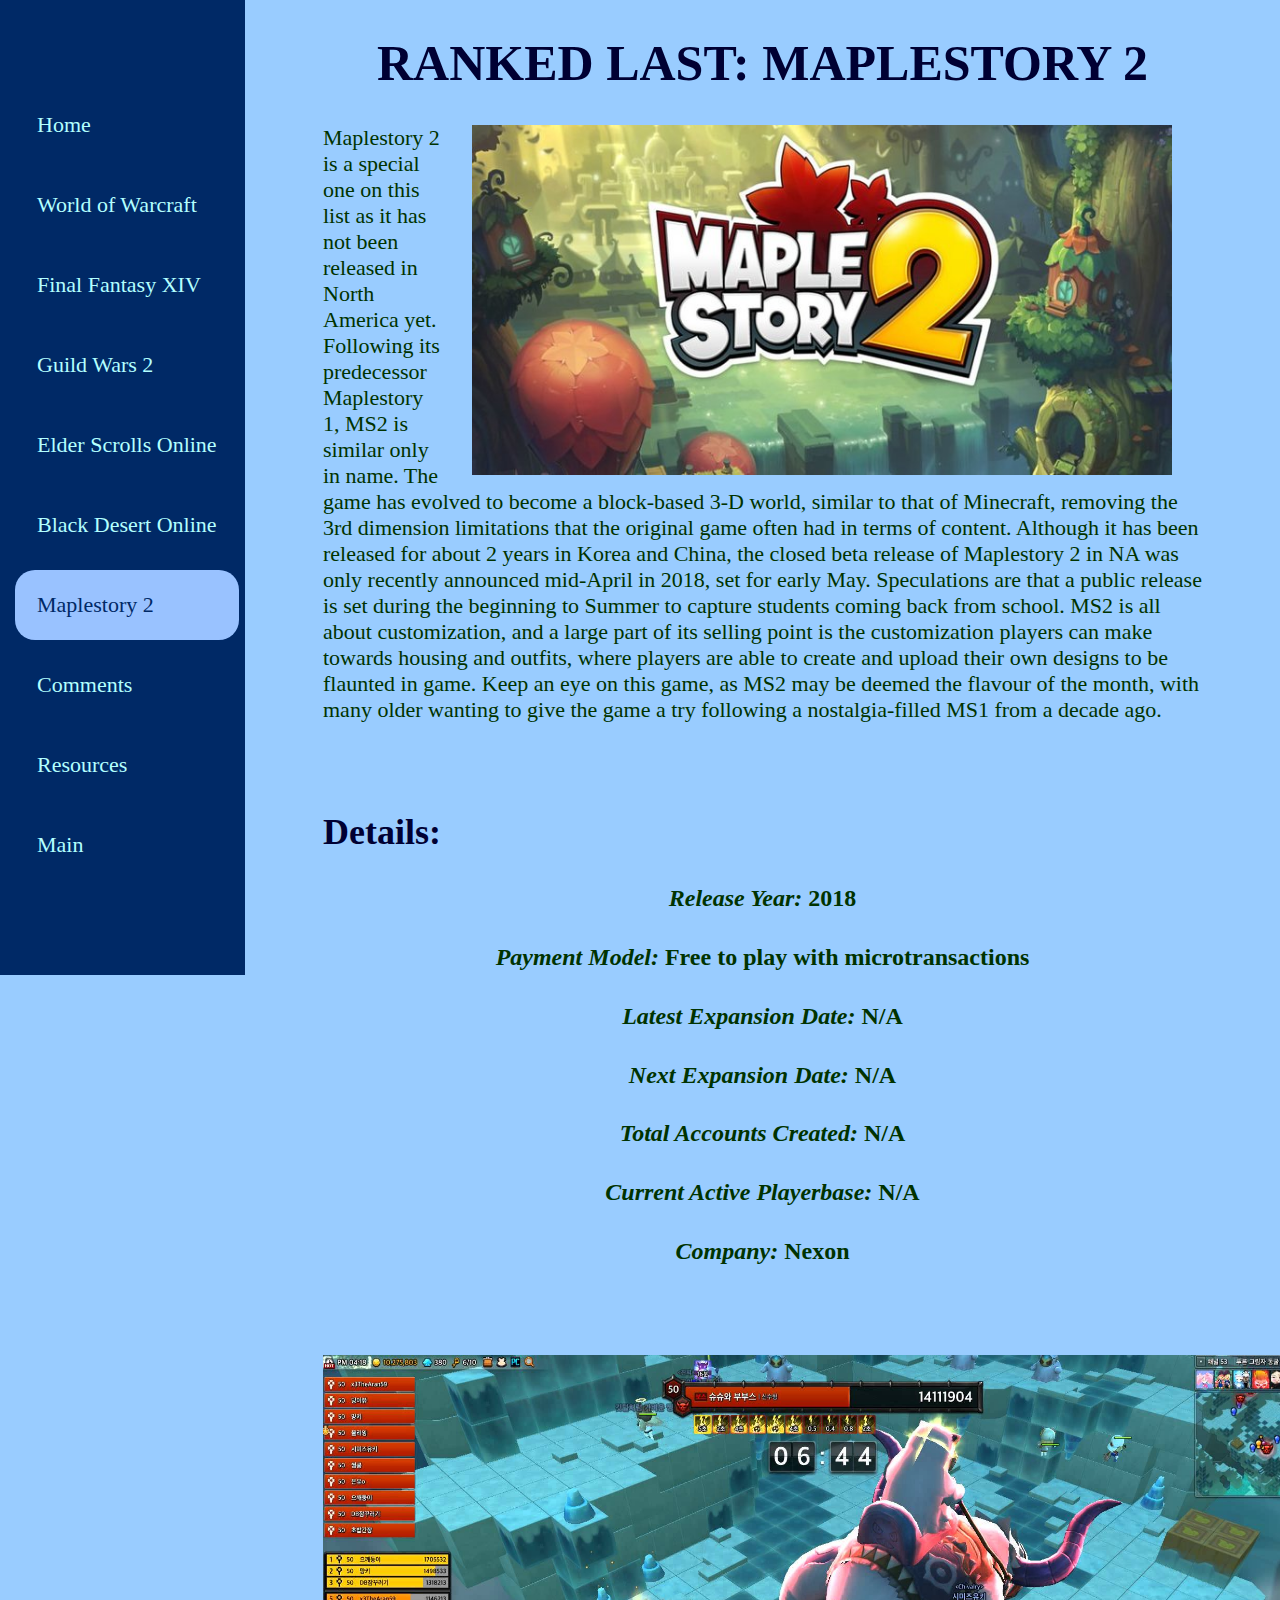
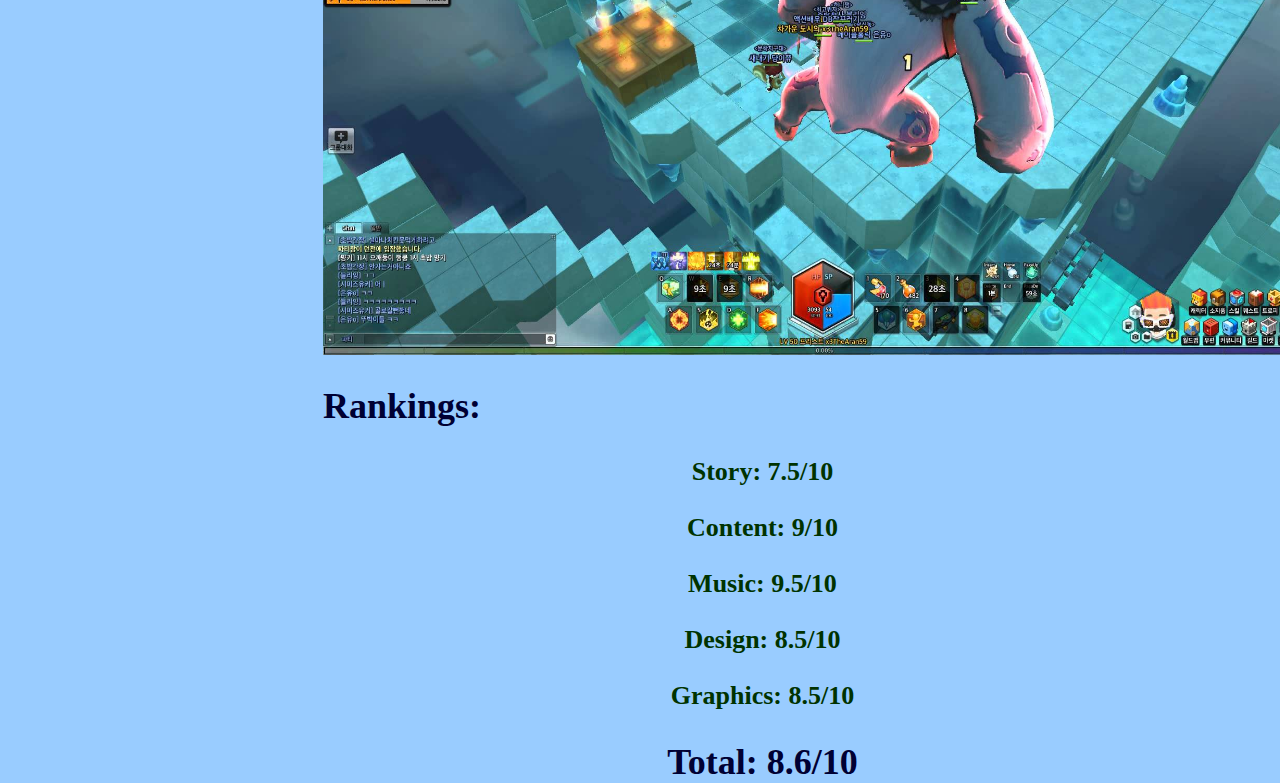
<file: finalproject/ms26.html>
<!-- Made by Frank Zhou for COMP213 
Winter Semester of 2018
Student ID 301000287 -->
<!DOCTYPE html>
<html>
<head>
	<link rel="stylesheet" type="text/css" href="projectstyle.css">
	<title>Last Place: Maplestory 2</title>
	<meta charset="utf-8">
	<meta name="author" content="Frank Zhou">
</head>
<body>
	<div class="sidenav">
	<nav>
	<ul>
	<li><a href="projecthome.html">Home</a></li>
	<li><a href="wow1.html">World of Warcraft</a></li>
	<li><a href="ffxiv2.html">Final Fantasy XIV</a></li>
	<li><a href="gw23.html">Guild Wars 2</a></li>
	<li><a href="eso4.html">Elder Scrolls Online</a></li>
	<li><a href="bdo5.html">Black Desert Online</a></li>
	<li><a class="active" href="#">Maplestory 2</a></li>	
	<li><a href="survey.html">Comments</a></li>	
	<li><a href="ref.html">Resources</a></li>	
	<li><a href="../index.html">Main</a></li>
	</ul>
	</nav>
	</div>
<main>
	<div class="main">
	<h1>RANKED LAST: MAPLESTORY 2</h1>
	<a href="http://www.maplestory2.nexon.net/"><img src="images/ms2pagelogo.jpg" width="700" height="350" alt="MS2 Logo" class="rightimg"/></a>
	<p>Maplestory 2 is a special one on this list as it has not been released in North America yet. Following its predecessor Maplestory 1, MS2 is similar only in name. The game
	has evolved to become a block-based 3-D world, similar to that of Minecraft, removing the 3rd dimension limitations that the original game often had in terms of content.
	Although it has been released for about 2 years in Korea and China, the closed beta release of Maplestory 2 in NA was only recently announced mid-April in 2018, set for early May. Speculations
	are that a public release is set during the beginning to Summer to capture students coming back from school. MS2 is all about customization, and a large part of its selling point is the customization
	players can make towards housing and outfits, where players are able to create and upload their own designs to be flaunted in game. Keep an eye on this game, as MS2 may be deemed the flavour of the month, with
	many older wanting to give the game a try following a nostalgia-filled MS1 from a decade ago.</p>
	<br /> <br />
	<p><h2>Details: <h2>
	<h4><em><b>Release Year: </b></em>2018</h4>
	<h4><em>Payment Model: </em>Free to play with microtransactions</h4>
	<h4><em>Latest Expansion Date: </em>N/A</h4>
	<h4><em>Next Expansion Date: </em>N/A</h4>
	<h4><em>Total Accounts Created: </em>N/A</h4>
	<h4><em>Current Active Playerbase:  </em>N/A</h4>
	<h4><em>Company: </em>Nexon</h4>
	<br /> <br /></p>
	<p>
	<img src="images/ms2ingame.jpg" width="1000" height="600" alt="Ingame UI" class="centerimg">
	<a name="Rankings"><h2>Rankings:</h2></a>
	<h3>Story: 7.5/10</h3>
	<h3>Content: 9/10</h3>
	<h3>Music: 9.5/10</h3>
	<h3>Design: 8.5/10</h3>
	<h3>Graphics: 8.5/10</h3>
	<h2 align="center">Total: 8.6/10</h2>
	</p>
	</div>
</main>
</body>
</html>
</file>
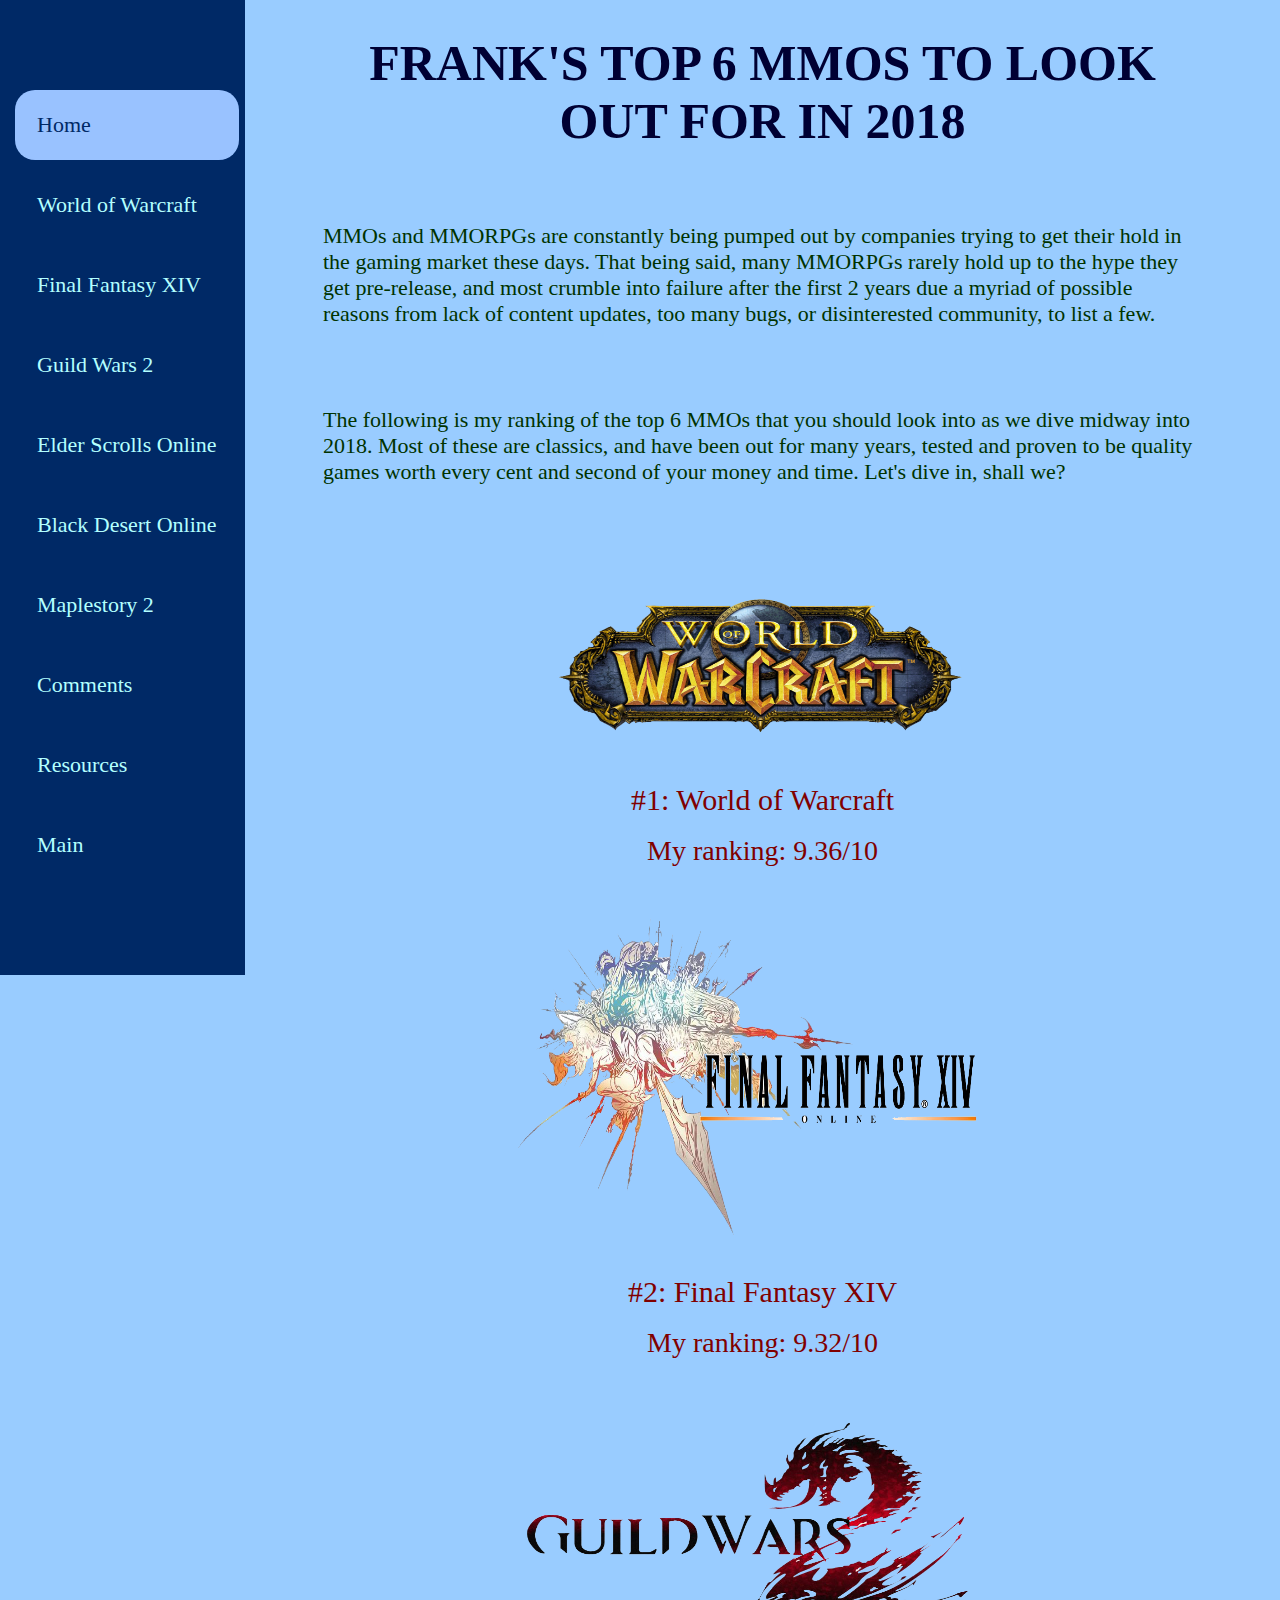
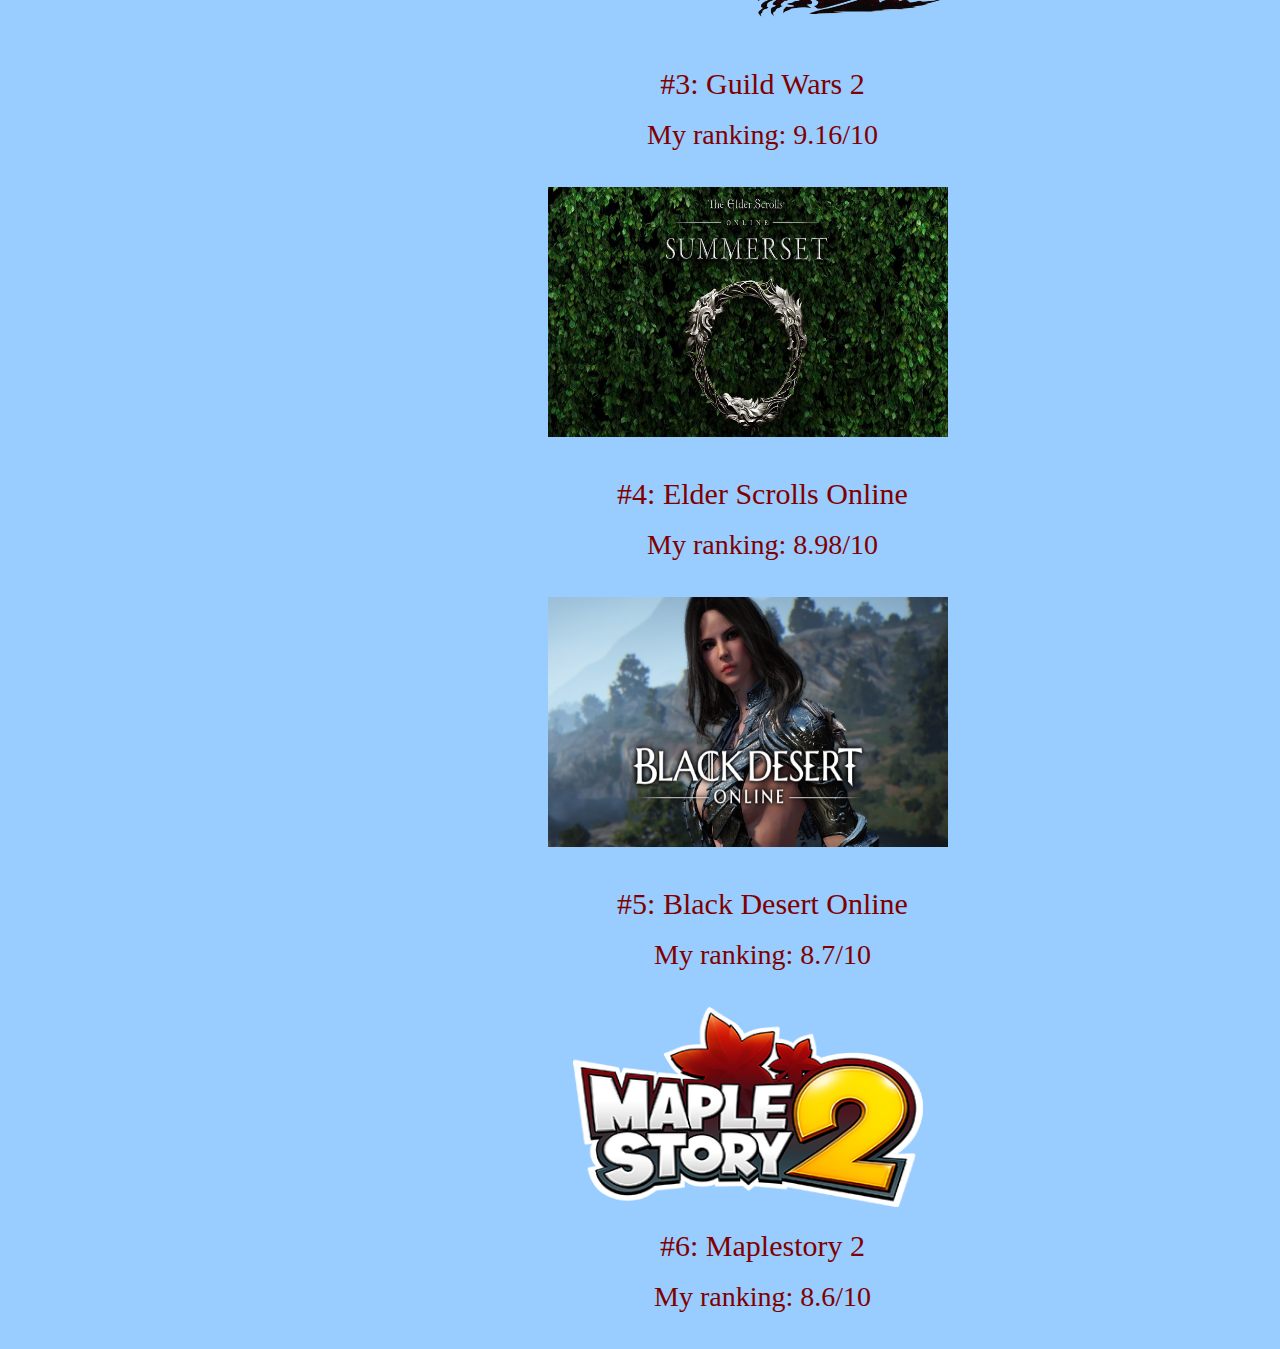
<file: finalproject/projecthome.html>
<!-- Made by Frank Zhou for COMP213 
Winter Semester of 2018
Student ID 301000287 -->
<!DOCTYPE html>
<html>
<head>
	<link rel="stylesheet" type="text/css" href="projectstyle.css">
	<title>COMP213 Term Project: Top 6 MMOs to look out for in 2018</title>
	<meta charset="utf-8">
	<meta name="author" content="Frank Zhou">
</head>
<body>
	<div class="sidenav">
	<nav>
	<ul>
	<li><a class="active" href="#">Home</a></li>
	<li><a href="wow1.html">World of Warcraft</a></li>
	<li><a href="ffxiv2.html">Final Fantasy XIV</a></li>
	<li><a href="gw23.html">Guild Wars 2</a></li>
	<li><a href="eso4.html">Elder Scrolls Online</a></li>
	<li><a href="bdo5.html">Black Desert Online</a></li>
	<li><a href="ms26.html">Maplestory 2</a></li>	
	<li><a href="survey.html">Comments</a></li>	
	<li><a href="ref.html">Resources</a></li>	
	<li><a href="../assignment1.html">Main</a></li>
	</ul>
	</nav>
	</div>
<main>
	<div class="main">
	<h1>FRANK'S TOP 6 MMOS TO LOOK OUT FOR IN 2018</h1> <br />
	<p>MMOs and MMORPGs are constantly being pumped out by companies trying to get their hold
	in the gaming market these days. That being said, many MMORPGs rarely hold up to the hype
	they get pre-release, and most crumble into failure after the first 2 years due a myriad of 
	possible reasons from lack of content updates, too many bugs, or disinterested community, to list a few.</p>
	<br /> <br />
	<p>The following is my ranking of the top 6 MMOs that you should look into as we dive midway
	into 2018. Most of these are classics, and have been out for many years, tested and proven to be
	quality games worth every cent and second of your money and time. Let's dive in, shall we?</p>
	<br /> <br />
	<p>
	<center>
	<a href="https://www.worldofwarcraft.com/"><img src="images/wow1logo.png" class="centerimg" width="450" height="200" alt="WoW"><br /></a><a href="wow1.html"><span class="header2">#1: World of Warcraft</span><br /><br /></a><a href="wow1.html#Rankings"><span class="header3">My ranking: 9.36/10</span><br /></a><br /><br />
	<a href="https://www.finalfantasyxiv.com/"><img src="images/ffxivlogo.png" width="500" height="350" alt="FFXIV"></a><br /><br /><a href="ffxiv2.html"><span class="header2">#2: Final Fantasy XIV</span><br /><br /><a href="ffxiv2.html#Rankings"><span class="header3">My ranking: 9.32/10</span><br /></a><br /><br />
	<a href="https://www.guildwars2.com/"><img src="images/gw2logo.png" width="500" height="250" alt="GW2"></a><br /><br /><a href="gw23.html"><span class="header2">#3: Guild Wars 2</span><br /><br /><a href="gw23.html#Rankings"><span class="header3">My ranking: 9.16/10</span><br /></a><br /><br />
	<a href="https://www.elderscrollsonline.com/"><img src="images/esologo.jpg" width="400" height="250" alt="ESO"><br /><br /></a><br /><a href="eso4.html"><span class="header2">#4: Elder Scrolls Online</span><br /><br /><a href="eso4.html#Rankings"><span class="header3">My ranking: 8.98/10</span><br /></a><br /><br />
	<a href="https://www.blackdesertonline.com/"><img src="images/bdologo.jpg" width="400" height="250" alt="BDO"></a><br /><br /><br /><a href="bdo5.html"><span class="header2">#5: Black Desert Online</span><br /><br /><a href="bdo5.html#Rankings"><span class="header3">My ranking: 8.7/10</span><br /></a><br /><br />
	<a href="//www.maplestory2.nexon.net/"><img src="images/ms2logo.png" width="350" height="200" alt="MS2"></a><br /><br /><a href="ms26.html"><span class="header2">#6: Maplestory 2</span><br /><br /><a href="ms26.html#Rankings"><span class="header3">My ranking: 8.6/10</span><br /></a><br /><br />
	</center>
	</p>
	</div>
</main>
</body>
</html>
</file>
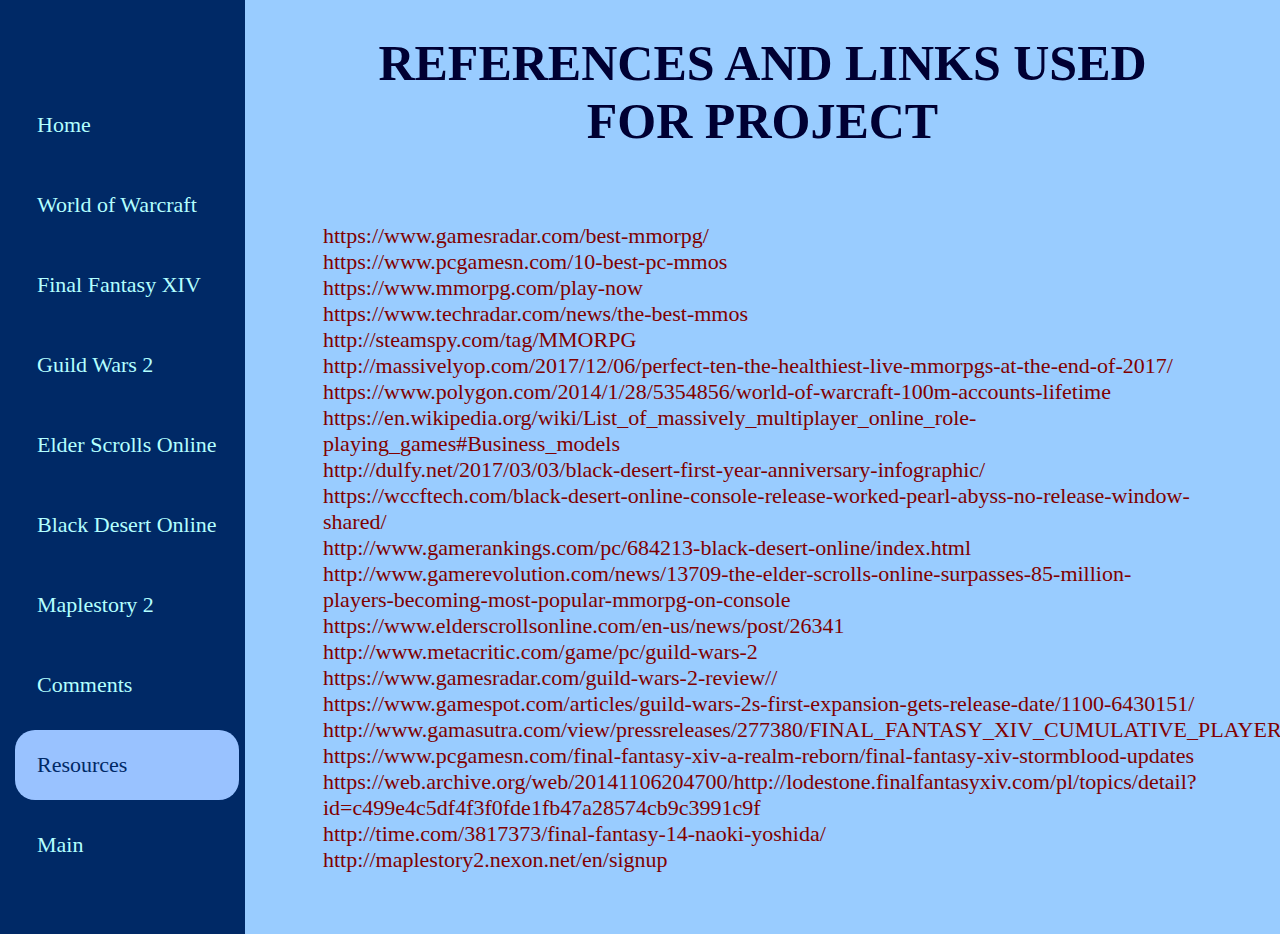
<file: finalproject/ref.html>
<!-- Made by Frank Zhou for COMP213 
Winter Semester of 2018
Student ID 301000287 -->
<!DOCTYPE html>
<html>
<head>
	<link rel="stylesheet" type="text/css" href="projectstyle.css">
	<title>References</title>
	<meta charset="utf-8">
	<meta name="author" content="Frank Zhou">
</head>
<body>
	<div class="sidenav">
	<nav>
	<ul>
	<li><a href="projecthome.html">Home</a></li>
	<li><a href="wow1.html">World of Warcraft</a></li>
	<li><a href="ffxiv2.html">Final Fantasy XIV</a></li>
	<li><a href="gw23.html">Guild Wars 2</a></li>
	<li><a href="eso4.html">Elder Scrolls Online</a></li>
	<li><a href="bdo5.html">Black Desert Online</a></li>
	<li><a href="ms26.html">Maplestory 2</a></li>	
	<li><a href="survey.html">Comments</a></li>	
	<li><a class="active" href="#">Resources</a></li>	
	<li><a href="../index.html">Main</a></li>
	</ul>
	</nav>
	</div>
<main>
	<div class="main">
	<h1>REFERENCES AND LINKS USED FOR PROJECT</h1> <br />
	<p>
	<a href="https://www.gamesradar.com/best-mmorpg/">https://www.gamesradar.com/best-mmorpg/</a><br />
	<a href="https://www.pcgamesn.com/10-best-pc-mmos">https://www.pcgamesn.com/10-best-pc-mmos</a><br />
	<a href="https://www.mmorpg.com/play-now">https://www.mmorpg.com/play-now</a><br />
	<a href="https://www.techradar.com/news/the-best-mmos">https://www.techradar.com/news/the-best-mmos</a><br />
	<a href="http://steamspy.com/tag/MMORPG">http://steamspy.com/tag/MMORPG</a><br />
	<a href="http://massivelyop.com/2017/12/06/perfect-ten-the-healthiest-live-mmorpgs-at-the-end-of-2017/">http://massivelyop.com/2017/12/06/perfect-ten-the-healthiest-live-mmorpgs-at-the-end-of-2017/</a><br />
	<a href="https://www.polygon.com/2014/1/28/5354856/world-of-warcraft-100m-accounts-lifetime">https://www.polygon.com/2014/1/28/5354856/world-of-warcraft-100m-accounts-lifetime</a><br />
	<a href="https://en.wikipedia.org/wiki/List_of_massively_multiplayer_online_role-playing_games#Business_models">https://en.wikipedia.org/wiki/List_of_massively_multiplayer_online_role-playing_games#Business_models</a><br />
	<a href="http://dulfy.net/2017/03/03/black-desert-first-year-anniversary-infographic/">http://dulfy.net/2017/03/03/black-desert-first-year-anniversary-infographic/</a><br />
	<a href="https://wccftech.com/black-desert-online-console-release-worked-pearl-abyss-no-release-window-shared/">https://wccftech.com/black-desert-online-console-release-worked-pearl-abyss-no-release-window-shared/</a><br />
	<a href="http://www.gamerankings.com/pc/684213-black-desert-online/index.html">http://www.gamerankings.com/pc/684213-black-desert-online/index.html</a><br />
	<a href="http://www.gamerevolution.com/news/13709-the-elder-scrolls-online-surpasses-85-million-players-becoming-most-popular-mmorpg-on-console">http://www.gamerevolution.com/news/13709-the-elder-scrolls-online-surpasses-85-million-players-becoming-most-popular-mmorpg-on-console</a><br />
	<a href="https://www.elderscrollsonline.com/en-us/news/post/26341">https://www.elderscrollsonline.com/en-us/news/post/26341</a><br />
	<a href="http://www.metacritic.com/game/pc/guild-wars-2">http://www.metacritic.com/game/pc/guild-wars-2</a><br />
	<a href="https://www.gamesradar.com/guild-wars-2-review//">https://www.gamesradar.com/guild-wars-2-review//</a><br />
	<a href="https://www.gamespot.com/articles/guild-wars-2s-first-expansion-gets-release-date/1100-6430151/">https://www.gamespot.com/articles/guild-wars-2s-first-expansion-gets-release-date/1100-6430151/</a><br />
	<a href="http://www.gamasutra.com/view/pressreleases/277380/FINAL_FANTASY_XIV_CUMULATIVE_PLAYERS_EXCEED_6_MILLION.php">http://www.gamasutra.com/view/pressreleases/277380/FINAL_FANTASY_XIV_CUMULATIVE_PLAYERS_EXCEED_6_MILLION.php</a><br />
	<a href="https://www.pcgamesn.com/final-fantasy-xiv-a-realm-reborn/final-fantasy-xiv-stormblood-updates">https://www.pcgamesn.com/final-fantasy-xiv-a-realm-reborn/final-fantasy-xiv-stormblood-updates</a><br />
	<a href="https://web.archive.org/web/20141106204700/http://lodestone.finalfantasyxiv.com/pl/topics/detail?id=c499e4c5df4f3f0fde1fb47a28574cb9c3991c9f">https://web.archive.org/web/20141106204700/http://lodestone.finalfantasyxiv.com/pl/topics/detail?id=c499e4c5df4f3f0fde1fb47a28574cb9c3991c9f</a><br />
	<a href="http://time.com/3817373/final-fantasy-14-naoki-yoshida/">http://time.com/3817373/final-fantasy-14-naoki-yoshida/</a><br />
	<a href="http://maplestory2.nexon.net/en/signup">http://maplestory2.nexon.net/en/signup</a><br />
	</p>
	</div>
</main>
</body>
</html>
</file>
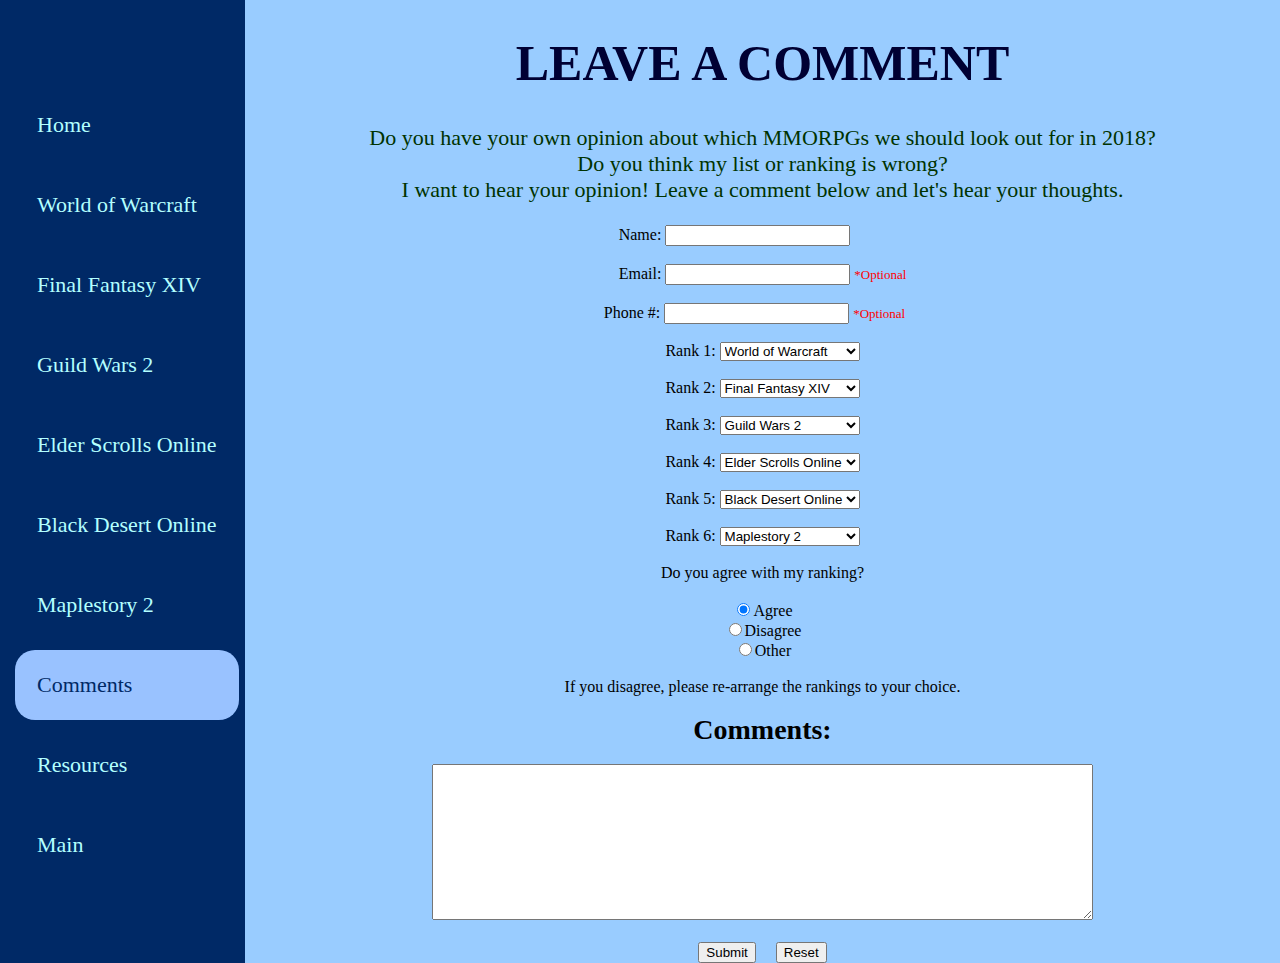
<file: finalproject/survey.html>
<!-- Made by Frank Zhou for COMP213 
Winter Semester of 2018
Student ID 301000287 -->
<!DOCTYPE html>
<html>
<head>
	<link rel="stylesheet" type="text/css" href="projectstyle.css">
	<title>Comments: Let's hear your inputs!</title>
	<meta charset="utf-8">
	<meta name="author" content="Frank Zhou">
</head>
<body>
	<div class="sidenav">
	<nav>
	<ul>
	<li><a href="projecthome.html">Home</a></li>
	<li><a href="wow1.html">World of Warcraft</a></li>
	<li><a href="ffxiv2.html">Final Fantasy XIV</a></li>
	<li><a href="gw23.html">Guild Wars 2</a></li>
	<li><a href="eso4.html">Elder Scrolls Online</a></li>
	<li><a href="bdo5.html">Black Desert Online</a></li>
	<li><a href="ms26.html">Maplestory 2</a></li>	
	<li><a class="active" href="#">Comments</a></li>	
	<li><a href="ref.html">Resources</a></li>	
	<li><a href="../index.html">Main</a></li>
	</ul>
	</nav>
	</div>
<main>
	<div class="main">
	<h1>LEAVE A COMMENT</h1>
	<p align="center">Do you have your own opinion about which MMORPGs we should look out for in 2018? <br ?>
	Do you think my list or ranking is wrong? <br />
	I want to hear your opinion! Leave a comment below and let's hear your thoughts.</p>
	<form method="post" align="center">
    Name: <input type="text" name="userName"> &nbsp&nbsp&nbsp&nbsp&nbsp&nbsp&nbsp&nbsp&nbsp&nbsp&nbsp&nbsp&nbsp<br /> <br />
	Email: <input type="email" name="userEmail"> <font color="red" size="2">*Optional</font> <br /> <br />	
	Phone #: <input type="tel" name="userPhone"> <font color="red" size="2">*Optional</font> &nbsp &nbsp <br /> <br />
	Rank 1: <select name="rank1" >
		<option value="WoW">World of Warcraft</option>
		<option value="FFXIV">Final Fantasy XIV</option>
		<option value="GW2">Guild Wars 2</option>
		<option value="ESO">Elder Scrolls Online</option>
		<option value="BDO">Black Desert Online</option>
		<option value="MS2">Maplestory 2</option>
		</select> <br /> <br />
	Rank 2: <select name="rank2" >
		<option value="FFXIV">Final Fantasy XIV</option>
		<option value="WoW">World of Warcraft</option>		
		<option value="GW2">Guild Wars 2</option>
		<option value="ESO">Elder Scrolls Online</option>
		<option value="BDO">Black Desert Online</option>
		<option value="MS2">Maplestory 2</option>
		</select> <br /> <br />
	Rank 3: <select name="rank3" >
		<option value="GW2">Guild Wars 2</option>
		<option value="WoW">World of Warcraft</option>
		<option value="FFXIV">Final Fantasy XIV</option>
		<option value="ESO">Elder Scrolls Online</option>
		<option value="BDO">Black Desert Online</option>
		<option value="MS2">Maplestory 2</option>
		</select> <br /> <br />
	Rank 4: <select name="rank4" >
		<option value="ESO">Elder Scrolls Online</option>
		<option value="WoW">World of Warcraft</option>
		<option value="FFXIV">Final Fantasy XIV</option>
		<option value="GW2">Guild Wars 2</option>
		<option value="BDO">Black Desert Online</option>
		<option value="MS2">Maplestory 2</option>
		</select> <br /> <br />
	Rank 5: <select name="rank5" >
		<option value="BDO">Black Desert Online</option>
		<option value="WoW">World of Warcraft</option>
		<option value="FFXIV">Final Fantasy XIV</option>
		<option value="GW2">Guild Wars 2</option>
		<option value="ESO">Elder Scrolls Online</option>		
		<option value="MS2">Maplestory 2</option>
		</select> <br /> <br />
	Rank 6: <select name="rank6" >
		<option value="MS2">Maplestory 2</option>
		<option value="WoW">World of Warcraft</option>
		<option value="FFXIV">Final Fantasy XIV</option>
		<option value="GW2">Guild Wars 2</option>
		<option value="ESO">Elder Scrolls Online</option>
		<option value="BDO">Black Desert Online</option>
		</select> <br /> <br />
	Do you agree with my ranking? <br /> <br />
	<input type="radio" name="agree" value="agree" checked>Agree<br />
	<input type="radio" name="agree" value="disagree">Disagree<br />
	<input type="radio" name="agree" value="other">Other<br /> <br />
	If you disagree, please re-arrange the rankings to your choice.
	
	<br /> <br />
	<b><span class="header3">Comments: </span></b><br /> <br />
	<textarea name="comments" cols="80" rows="10"></textarea> <br /> <br/>
	<input type="submit" name="submit" value="Submit" checked> &nbsp &nbsp 
	<input type="reset" name="clear" value="Reset">
	</form>
	<div>
</main>
</body>
</html>
</file>
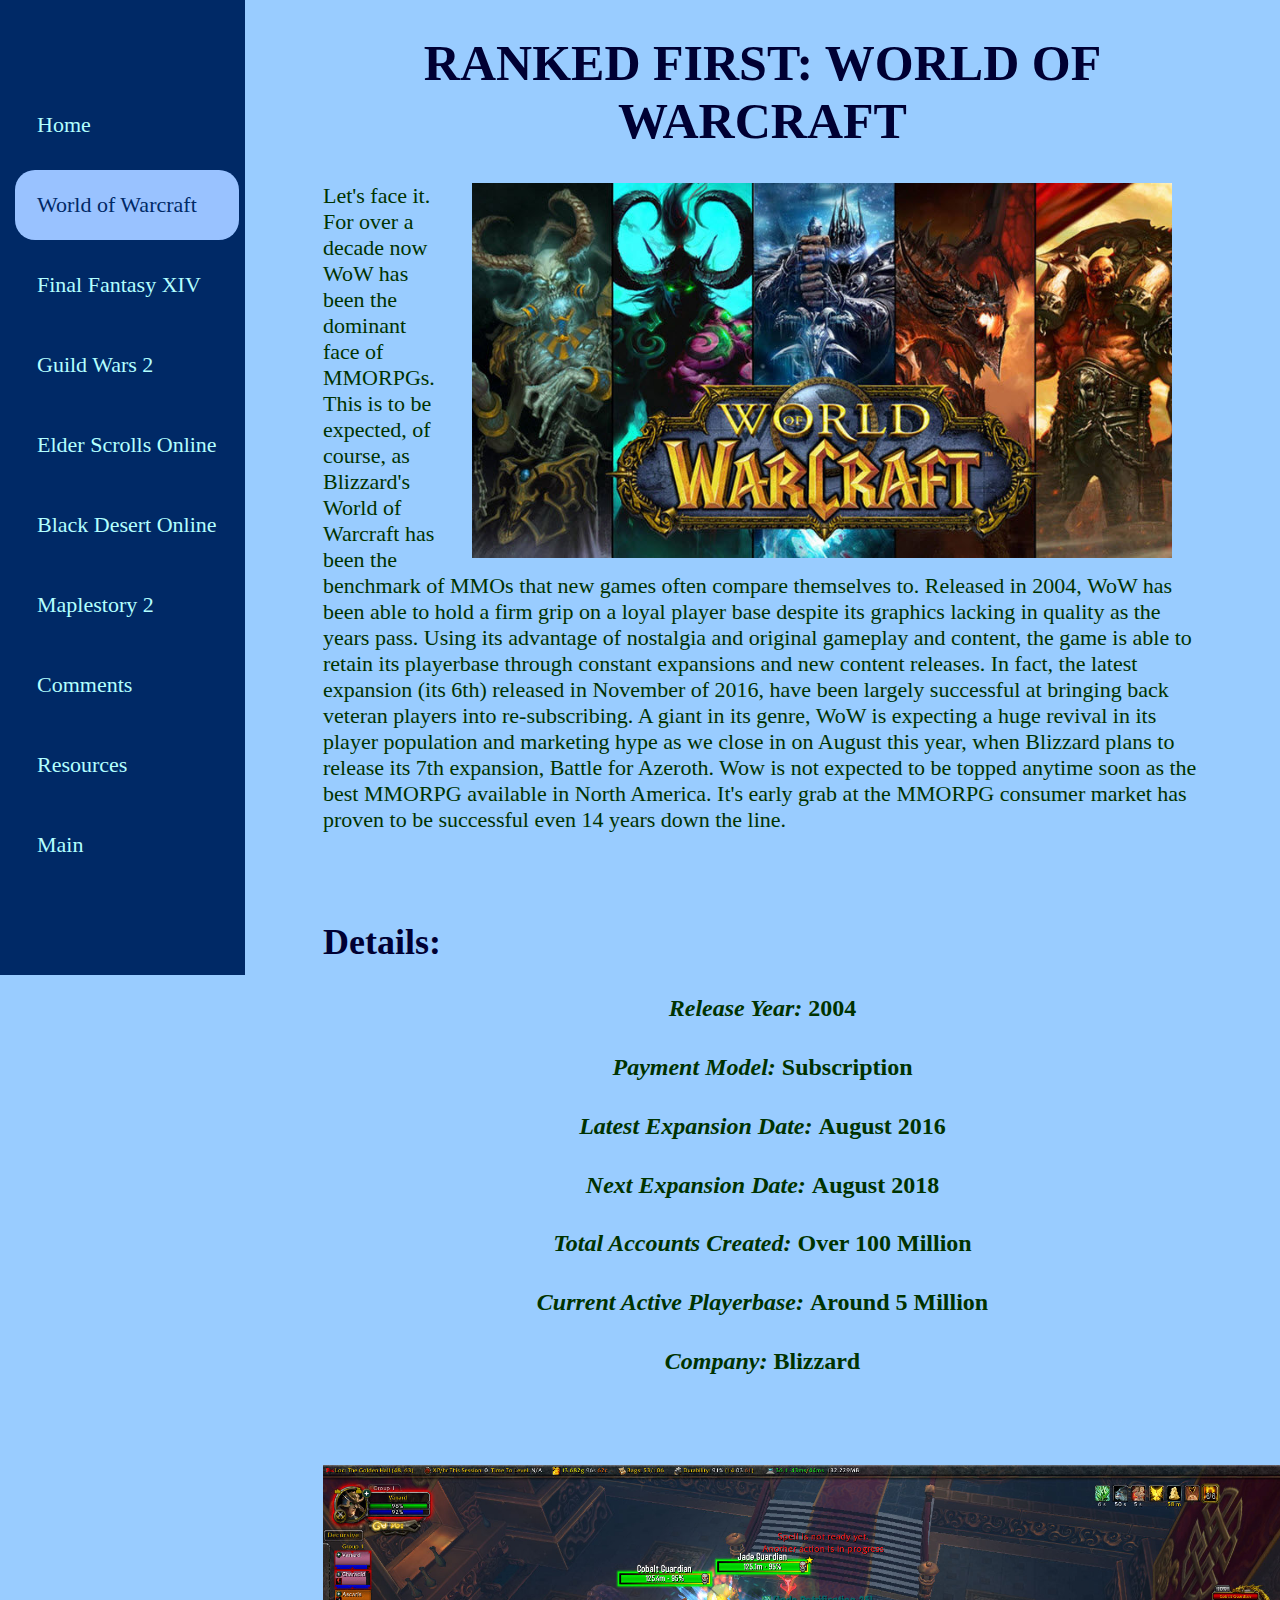
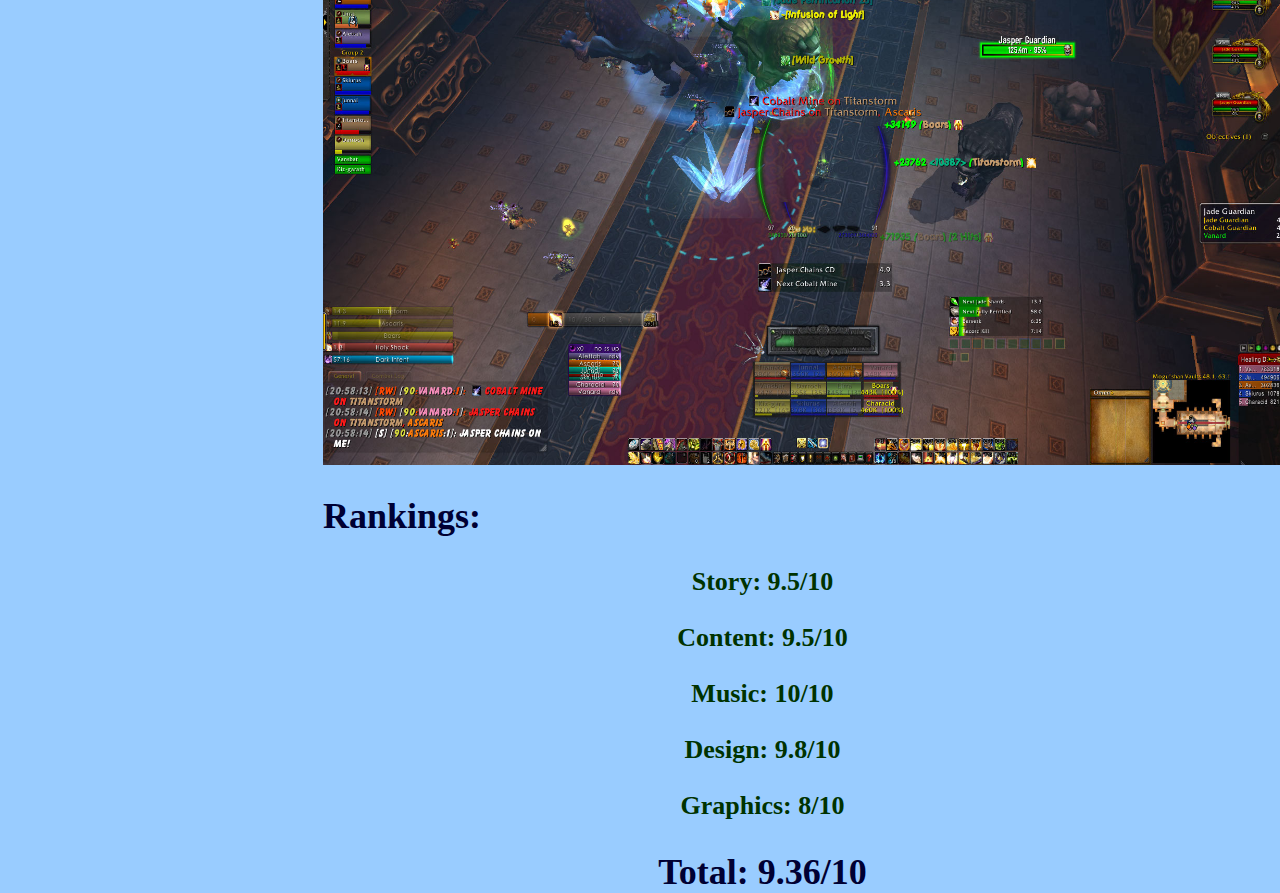
<file: finalproject/wow1.html>
<!-- Made by Frank Zhou for COMP213 
Winter Semester of 2018
Student ID 301000287 -->
<!DOCTYPE html>
<html>
<head>
	<link rel="stylesheet" type="text/css" href="projectstyle.css">
	<title>First Place: World of Warcraft</title>
	<meta charset="utf-8">
	<meta name="author" content="Frank Zhou">
</head>
<body>
	<div class="sidenav">
	<nav>
	<ul>
	<li><a href="projecthome.html">Home</a></li>
	<li><a class="active" href="#">World of Warcraft</a></li>
	<li><a href="ffxiv2.html">Final Fantasy XIV</a></li>
	<li><a href="gw23.html">Guild Wars 2</a></li>
	<li><a href="eso4.html">Elder Scrolls Online</a></li>
	<li><a href="bdo5.html">Black Desert Online</a></li>
	<li><a href="ms26.html">Maplestory 2</a></li>	
	<li><a href="survey.html">Comments</a></li>	
	<li><a href="ref.html">Resources</a></li>	
	<li><a href="../index.html">Main</a></li>
	</ul>
	</nav>
	</div>
<main>
	<div class="main">
	<h1>RANKED FIRST: WORLD OF WARCRAFT</h1>
	<a href="https://www.worldofwarcraft.com/"><img src="images/wowpagelogo.jpg" class="rightimg" width="700" height="375" alt="WoW Logo"/></a>
	<p>Let's face it. For over a decade now WoW has been the dominant face of MMORPGs. This is to be expected, of course, as Blizzard's World of Warcraft has been the benchmark of MMOs that 
	new games often compare themselves to. Released in 2004, WoW has been able to hold a firm grip on a loyal player base despite its graphics lacking in quality as the years pass.
	Using its advantage of nostalgia and original gameplay and content, the game is able to retain its playerbase through constant expansions and new content releases. In fact,
	the latest expansion (its 6th) released in November of 2016, have been largely successful at bringing back veteran players into re-subscribing. A giant in its genre, WoW is
	expecting a huge revival in its player population and marketing hype as we close in on August this year, when Blizzard plans to release its 7th expansion, Battle for Azeroth.
	Wow is not expected to be topped anytime soon as the best MMORPG available in North America. It's early grab at the MMORPG consumer market has proven to be successful even 14 years down the line.</p>
	<br /> <br />
	<p><h2>Details: <h2>
	<h4><em><b>Release Year: </b></em>2004</h4>
	<h4><em>Payment Model: </em>Subscription</h4>
	<h4><em>Latest Expansion Date: </em>August 2016</h4>
	<h4><em>Next Expansion Date: </em>August 2018</h4>
	<h4><em>Total Accounts Created: </em>Over 100 Million</h4>
	<h4><em>Current Active Playerbase:  </em>Around 5 Million</h4>
	<h4><em>Company: </em>Blizzard</h4>
	<br /> <br /></p>
	<p>
	<img src="images/wowingame.jpg" width="1000" height="600" alt="Ingame UI" class="centerimg">
	<a name="Rankings"><h2>Rankings:</h2></a>
	<h3>Story: 9.5/10</h3>
	<h3>Content: 9.5/10</h3>
	<h3>Music: 10/10</h3>
	<h3>Design: 9.8/10</h3>
	<h3>Graphics: 8/10</h3>
	<h2 align="center">Total: 9.36/10</h2>
	</p>
	</div>
</main>
</body>
</html>
</file>
<file: COMP213style.css>
body {
	background-color: #ff95ff;
	color: #000066;
}

p {
	font-family: "Verdana", serif;
}

h1#index {
	text-align: center;
	text-transform: uppercase;
	color: #660066; 
}

h1 {
	text-align: center;
	color: #660066; 
}

pre {
	white-space: pre-wrap;
}

p, blockquote, pre {
	background-color: #ff00ff;
}

img {
	float: left;
	margin-right: 30px;	
}

p#about {
	margin-left: 10px;
}

/* Start of table */
th, td {
	border: 6px double #b30000;
	border-radius: 8px;
}

table {
	margin-left: auto;
	margin-right: auto;
	text-align: center;
}
/* End of table*/


input {
}
/* Start of Navigation */
nav ul {
	list-style-type: none;
	margin: 0px;
	padding: 0px;
	overflow: hidden;
	background-color: #e6e6ff;
	border-radius: 10px;

}

nav ul li {
	float: left;

}

nav ul li a {
	display: block;
	color: #191966;
	text-align: center;
	padding: 14px 16px; 
	text-decoration: none;
}

nav ul li a:hover:not(.active) {
	background-color: #adadeb;
}

nav ul li a.active {
	background-color: #5c5cd6;
	color: #ebebfa;
}

nav ul li.right{
	float: right;
}

@media screen and (max-width: 600px){
	nav ul li.right,
	nav ul li {float: none;}
}

/* End of Navigation */
</file>
<file: finalproject/projectstyle.css>
html, body, main {
	height: 100%;
}

body {
	background-color: #99ccff;
}

p {
	font-family: "Times";
	font-size: 22px;
	color: #003300;
}

span.header2 {
	font-size: 30px;
}

span.header3 {
	font-size: 28px;
}

h1 {
	text-align: center;
	color: #000033;
	font-size: 50px;
}

h2 {
	font-size: 36px;
	color: #000033;
}

h3 {
	font-size: 26px;
	color:  #003300;
	text-align:center;
	
}

h4 {
	font-size: 24px;
	color: #003300;
	text-align: center;
}

a {
	text-decoration: none;
}

a:link, a:visited {
	color: #800000;
}

.rightimg {
	float: right;
	margin-left: 30px;
}
.centerimg {
	display:block;
	margin-left: auto;
	margin-right: auto;
}

img {
	float: centre;
	margin-right: 30px;	
}


/* Start of Navigation */

.sidenav {
    height: 100%; 
    width: 245px; 
    position: fixed; 
    top: 0; 
    left: 0;
    background-color: #002966; 
    overflow-x: hidden; 
    padding-top: 75px;
}

.sidenav a {
    padding: 22px;
    text-decoration: none;
    font-size: 22px;
    color: #b3ffff;
    display: block;
	width: 180px;
	border-radius: 20px;
	margin: 5px;
	
}

.sidenav ul {
	list-style-type: none;
	margin: 5px;
	padding: 5px;
	overflow: hidden;
}

.sidenav ul li {
	float: left;
}

.sidenav a:hover {
    color: #002966;
}

.sidenav nav ul li a:hover:not(.active) {
	background-color: #99c2ff;
}

.sidenav nav ul li a.active {
	background-color: #99c2ff;
	color: #002966;
}


.main {
    margin-left: 245px; 
    padding: 0px 70px;
}

@media screen and (max-height: 500px) {
    .sidenav {padding-top: 0px;}
    .sidenav a {font-size: 14px;}
	.sidenav a {padding: 5px;}
}

/* End of Navigation */
</file>
